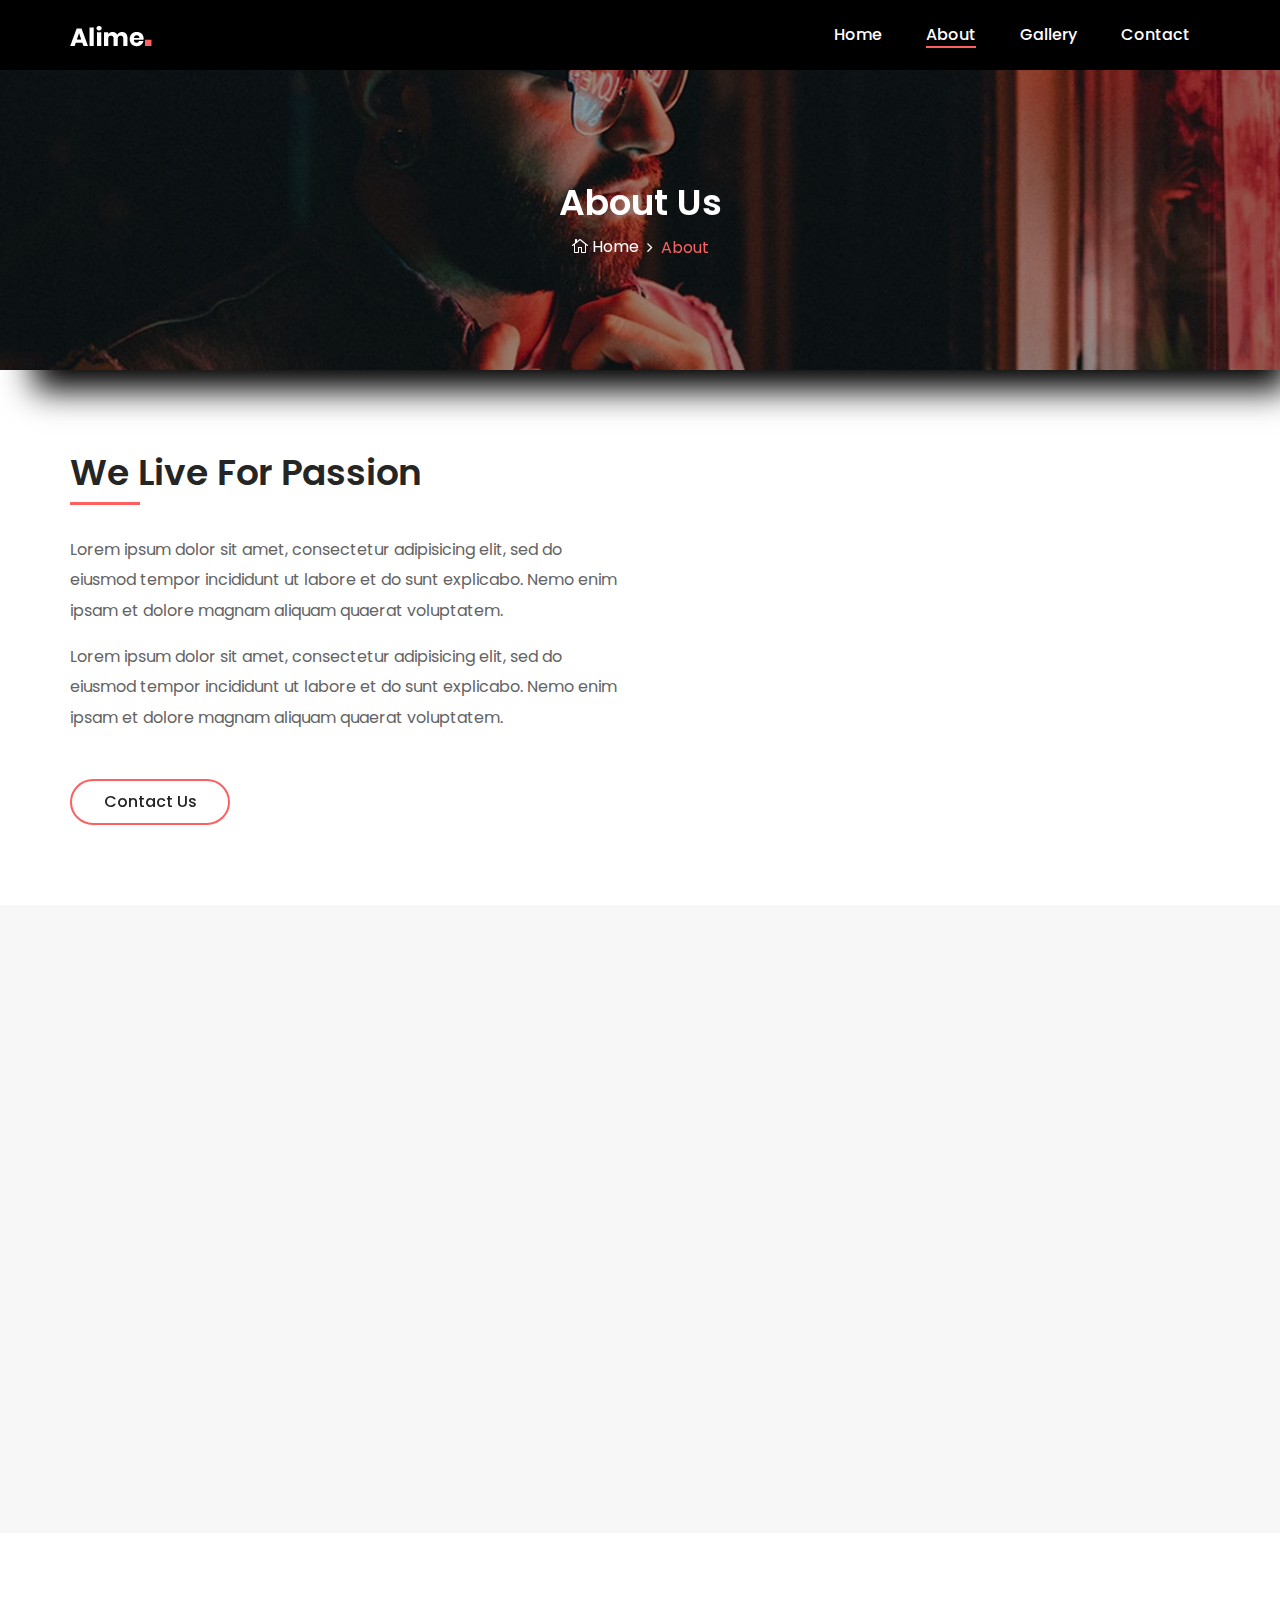
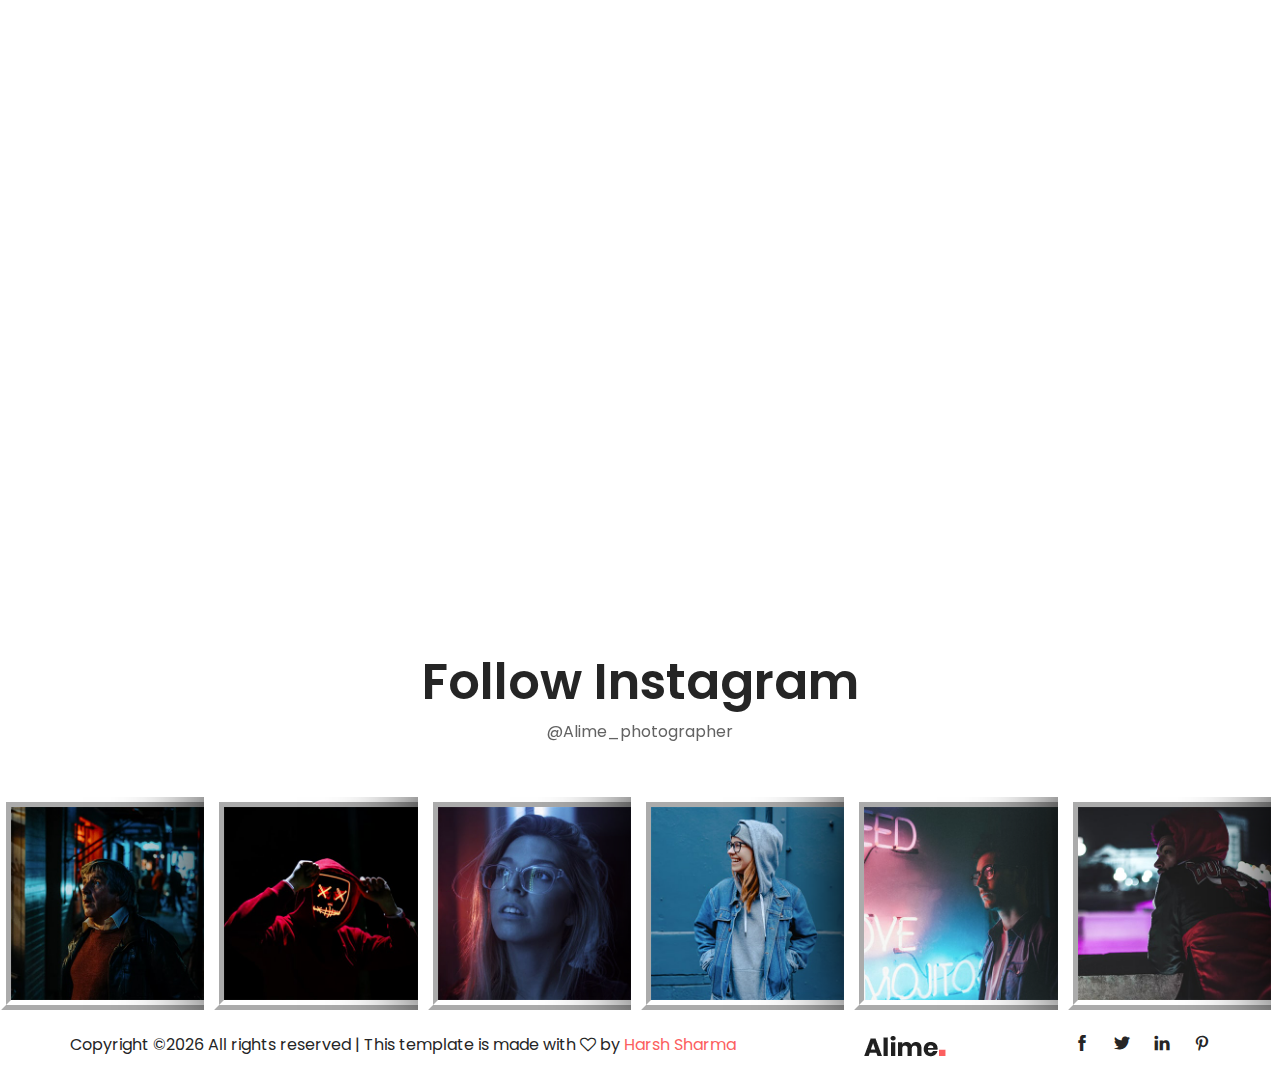
<file: about.html>
<!DOCTYPE html>
<html lang="en">

<head>
    <meta charset="UTF-8">
    <meta name="description" content="">
    <meta http-equiv="X-UA-Compatible" content="IE=edge">
    <meta name="viewport" content="width=device-width, initial-scale=1, shrink-to-fit=no">

    <!-- Title -->
    <title>Sufyanfilms</title>

    <!-- Favicon -->
    <link rel="icon" href="./img/core-img/favicon.png">

    <!-- Stylesheet -->
    <link rel="stylesheet" href="style.css">

</head>

<body>
    <!-- Preloader -->
    <div id="preloader">
        <div class="loader"></div>
    </div>
    <!-- /Preloader -->

    <!-- Top Search Form Area -->
 

    <!-- Header Area Start -->
    <header class="header-area">
        <!-- Main Header Start -->
        <div class="main-header-area">
            <div class="classy-nav-container breakpoint-off">
                <div class="container">
                    <!-- Classy Menu -->
                    <nav class="classy-navbar justify-content-between" id="alimeNav">

                        <!-- Logo -->
                        <a class="nav-brand" href="./index.html"><img src="./img/core-img/logo.png" alt=""></a>

                        <!-- Navbar Toggler -->
                        <div class="classy-navbar-toggler">
                            <span class="navbarToggler"><span></span><span></span><span></span></span>
                        </div>

                        <!-- Menu -->
                        <div class="classy-menu">
                            <!-- Menu Close Button -->
                            <div class="classycloseIcon">
                                <div class="cross-wrap"><span class="top"></span><span class="bottom"></span></div>
                            </div>
                            <!-- Nav Start -->
                            <div class="classynav">
                                <ul id="nav">
                                    <li><a href="./index.html">Home</a></li>
                                   
                                    <li class="active"><a href="./about.html">About</a></li>
                                    <li><a href="./gallery.html">Gallery</a></li>
                                
                                    <li><a href="./contact.html">Contact</a></li>
                                </ul>

                                <!-- Search Icon -->
                               
                            </div>
                            <!-- Nav End -->
                        </div>
                    </nav>
                </div>
            </div>
        </div>
    </header>
    <!-- Header Area End -->

    <!-- Breadcrumb Area Start -->
    <section class="breadcrumb-area bg-img bg-overlay jarallax" style="background-image: url(img/bg-img/38.jpg);">
        <div class="container h-100">
            <div class="row h-100 align-items-center">
                <div class="col-12">
                    <div class="breadcrumb-content text-center">
                        <h2 class="page-title">About Us</h2>
                        <nav aria-label="breadcrumb">
                            <ol class="breadcrumb justify-content-center">
                                <li class="breadcrumb-item"><a href="index.html"><i class="icon_house_alt"></i> Home</a></li>
                                <li class="breadcrumb-item active" aria-current="page">About</li>
                            </ol>
                        </nav>
                    </div>
                </div>
            </div>
        </div>
    </section>
    <!-- Breadcrumb Area End -->

    <!-- About Us Area Start -->
    <div class="about-us-area section-padding-80-0 clearfix">
        <div class="container">
            <div class="row align-items-center">
                <div class="col-12 col-lg-6">
                    <div class="about-us-content mb-80">
                        <h3 class="wow fadeInUp" data-wow-delay="100ms">We Live For Passion</h3>
                        <div class="line wow fadeInUp" data-wow-delay="200ms"></div>
                        <p class="wow fadeInUp" data-wow-delay="300ms">Lorem ipsum dolor sit amet, consectetur adipisicing elit, sed do eiusmod tempor incididunt ut labore et do sunt explicabo. Nemo enim ipsam et dolore magnam aliquam quaerat voluptatem.</p>
                        <p class="wow fadeInUp" data-wow-delay="400ms">Lorem ipsum dolor sit amet, consectetur adipisicing elit, sed do eiusmod tempor incididunt ut labore et do sunt explicabo. Nemo enim ipsam et dolore magnam aliquam quaerat voluptatem.</p>
                        <a class="btn alime-btn btn-2 mt-30 wow fadeInUp" data-wow-delay="500ms" href="#">Contact Us</a>
                    </div>
                </div>
              
                <iframe width="560" height="315" src="https://www.youtube-nocookie.com/embed/wUfuC624p_4?controls=0" title="YouTube video player" frameborder="0" allow="accelerometer; autoplay; clipboard-write; encrypted-media; gyroscope; picture-in-picture" allowfullscreen></iframe>
                </div>
            </div>
        </div>
    </div>
    <!-- About Us Area End -->

    <!-- Why Choose Us Area Start -->
    <section class="why-choose-us-area bg-gray section-padding-80-0 clearfix">
        <div class="container">
            <div class="row">
                <div class="col-12">
                    <div class="section-heading text-center wow fadeInUp" data-wow-delay="100ms">
                        <h2>Why Choose Us</h2>
                    </div>
                </div>
            </div>

            <div class="row">
                <!-- Single Why Choose Area -->
                <div class="col-md-6 col-lg-4">
                    <div class="why-choose-us-content text-center mb-80 wow fadeInUp" data-wow-delay="100ms">
                        <div class="chosse-us-icon">
                            <i class="fa fa-film" aria-hidden="true"></i>
                        </div>
                        <h4>High Quality Images</h4>
                        <p>Lorem ipsum dolor sit amet, consectetur isicing elit, sed do eiusmod tempor incididunt ut labore et dolore magna aliqua. Ut elit, sed do eiusmod te</p>
                    </div>
                </div>

                <!-- Single Why Choose Area -->
                <div class="col-md-6 col-lg-4">
                    <div class="why-choose-us-content text-center mb-80 wow fadeInUp" data-wow-delay="300ms">
                        <div class="chosse-us-icon">
                            <i class="fa fa-pencil" aria-hidden="true"></i>
                        </div>
                        <h4>Abundant Experience</h4>
                        <p>Lorem ipsum dolor sit amet, consectetur isicing elit, sed do eiusmod tempor incididunt ut labore et dolore magna aliqua. Ut elit, sed do eiusmod te</p>
                    </div>
                </div>

                <!-- Single Why Choose Area -->
                <div class="col-md-6 col-lg-4">
                    <div class="why-choose-us-content text-center mb-80 wow fadeInUp" data-wow-delay="500ms">
                        <div class="chosse-us-icon">
                            <i class="fa fa-camera" aria-hidden="true"></i>
                        </div>
                        <h4>Modern Equipments</h4>
                        <p>Lorem ipsum dolor sit amet, consectetur isicing elit, sed do eiusmod tempor incididunt ut labore et dolore magna aliqua. Ut elit, sed do eiusmod te</p>
                    </div>
                </div>
            </div>
        </div>
    </section>
    <!-- Why Choose  us Area End -->

    <!-- Our Team Area Start -->
    <section class="our-team-area section-padding-80-50">
        <div class="container">
            <div class="row">
                <div class="col-12">
                    <div class="section-heading text-center wow fadeInUp" data-wow-delay="100ms">
                        <h2>Our Team</h2>
                    </div>
                </div>
            </div>

            <div class="row">
                <!-- Team Member Area -->
                <div class="col-md-6 col-xl-3">
                    <div class="team-content-area text-center mb-30 wow fadeInUp" data-wow-delay="100ms">
                        <div class="member-thumb">
                            <img src="img/bg-img/19.jpg" alt="">
                        </div>
                        <h5>Andrew Dean</h5>
                        <span>Photographer</span>
                        <div class="member-social-info">
                            <a href="#"><i class="ti-facebook"></i></a>
                            <a href="#"><i class="ti-twitter-alt"></i></a>
                            <a href="#"><i class="ti-linkedin"></i></a>
                            <a href="#"><i class="ti-pinterest"></i></a>
                        </div>
                    </div>
                </div>

                <!-- Team Member Area -->
                <div class="col-md-6 col-xl-3">
                    <div class="team-content-area text-center mb-30 wow fadeInUp" data-wow-delay="300ms">
                        <div class="member-thumb">
                            <img src="img/bg-img/20.jpg" alt="">
                        </div>
                        <h5>Tommy Kim</h5>
                        <span>Photographer</span>
                        <div class="member-social-info">
                            <a href="#"><i class="ti-facebook"></i></a>
                            <a href="#"><i class="ti-twitter-alt"></i></a>
                            <a href="#"><i class="ti-linkedin"></i></a>
                            <a href="#"><i class="ti-pinterest"></i></a>
                        </div>
                    </div>
                </div>

                <!-- Team Member Area -->
                <div class="col-md-6 col-xl-3">
                    <div class="team-content-area text-center mb-30 wow fadeInUp" data-wow-delay="500ms">
                        <div class="member-thumb">
                            <img src="img/bg-img/21.jpg" alt="">
                        </div>
                        <h5>Max McCormick</h5>
                        <span>Photographer</span>
                        <div class="member-social-info">
                            <a href="#"><i class="ti-facebook"></i></a>
                            <a href="#"><i class="ti-twitter-alt"></i></a>
                            <a href="#"><i class="ti-linkedin"></i></a>
                            <a href="#"><i class="ti-pinterest"></i></a>
                        </div>
                    </div>
                </div>

                <!-- Team Member Area -->
                <div class="col-md-6 col-xl-3">
                    <div class="team-content-area text-center mb-30 wow fadeInUp" data-wow-delay="700ms">
                        <div class="member-thumb">
                            <img src="img/bg-img/22.jpg" alt="">
                        </div>
                        <h5>Robert Ward</h5>
                        <span>Photographer</span>
                        <div class="member-social-info">
                            <a href="#"><i class="ti-facebook"></i></a>
                            <a href="#"><i class="ti-twitter-alt"></i></a>
                            <a href="#"><i class="ti-linkedin"></i></a>
                            <a href="#"><i class="ti-pinterest"></i></a>
                        </div>
                    </div>
                </div>
            </div>
        </div>
    </section>
    <!-- Our Team Area End -->

    <!-- Follow Area Start -->
    <div class="follow-area clearfix">
        <div class="container">
            <div class="row">
                <div class="col-12">
                    <div class="section-heading text-center">
                        <h2>Follow Instagram</h2>
                        <p>@Alime_photographer</p>
                    </div>
                </div>
            </div>
        </div>

        <!-- Instagram Feed Area -->
        <div class="instragram-feed-area owl-carousel">
            <!-- Single Instagram Item -->
            <div class="single-instagram-item">
                <img src="img/bg-img/11.jpg" alt="">
                <div class="instagram-hover-content text-center d-flex align-items-center justify-content-center">
                    <a href="#">
                        <i class="ti-instagram" aria-hidden="true"></i>
                        <span>Alime_photographer</span>
                    </a>
                </div>
            </div>
            <!-- Single Instagram Item -->
            <div class="single-instagram-item">
                <img src="img/bg-img/12.jpg" alt="">
                <div class="instagram-hover-content text-center d-flex align-items-center justify-content-center">
                    <a href="#">
                        <i class="ti-instagram" aria-hidden="true"></i>
                        <span>Alime_photographer</span>
                    </a>
                </div>
            </div>
            <!-- Single Instagram Item -->
            <div class="single-instagram-item">
                <img src="img/bg-img/13.jpg" alt="">
                <div class="instagram-hover-content text-center d-flex align-items-center justify-content-center">
                    <a href="#">
                        <i class="ti-instagram" aria-hidden="true"></i>
                        <span>Alime_photographer</span>
                    </a>
                </div>
            </div>
            <!-- Single Instagram Item -->
            <div class="single-instagram-item">
                <img src="img/bg-img/14.jpg" alt="">
                <div class="instagram-hover-content text-center d-flex align-items-center justify-content-center">
                    <a href="#">
                        <i class="ti-instagram" aria-hidden="true"></i>
                        <span>Alime_photographer</span>
                    </a>
                </div>
            </div>
            <!-- Single Instagram Item -->
            <div class="single-instagram-item">
                <img src="img/bg-img/15.jpg" alt="">
                <div class="instagram-hover-content text-center d-flex align-items-center justify-content-center">
                    <a href="#">
                        <i class="ti-instagram" aria-hidden="true"></i>
                        <span>Alime_photographer</span>
                    </a>
                </div>
            </div>
            <!-- Single Instagram Item -->
            <div class="single-instagram-item">
                <img src="img/bg-img/16.jpg" alt="">
                <div class="instagram-hover-content text-center d-flex align-items-center justify-content-center">
                    <a href="#">
                        <i class="ti-instagram" aria-hidden="true"></i>
                        <span>Alime_photographer</span>
                    </a>
                </div>
            </div>
        </div>
    </div>
    <!-- Follow Area End -->

    <!-- Footer Area Start -->
    <footer class="footer-area">
        <div class="container">
            <div class="row">
                <div class="col-12">
                    <div class="footer-content d-flex align-items-center justify-content-between">
                        <!-- Copywrite Text -->
                        <div class="copywrite-text">
                            <p><!-- Link back to Harsh Sharma can't be removed. Template is licensed under CC BY 3.0. -->
Copyright &copy;<script>document.write(new Date().getFullYear());</script> All rights reserved | This template is made with <i class="fa fa-heart-o" aria-hidden="true"></i> by <a href="https://www.harshsharma.ga/" target="_blank">Harsh Sharma</a>
<!-- Link back to Harsh Sharma can't be removed. Template is licensed under CC BY 3.0. --></p>
                        </div>
                        <!-- Footer Logo -->
                        <div class="footer-logo">
                            <a href="#"><img src="img/core-img/logo2.png" alt=""></a>
                        </div>
                        <!-- Social Info -->
                        <div class="social-info">
                            <a href="#"><i class="ti-facebook" aria-hidden="true"></i></a>
                            <a href="#"><i class="ti-twitter-alt" aria-hidden="true"></i></a>
                            <a href="#"><i class="ti-linkedin" aria-hidden="true"></i></a>
                            <a href="#"><i class="ti-pinterest" aria-hidden="true"></i></a>
                        </div>
                    </div>
                </div>
            </div>
        </div>
    </footer>
    <!-- Footer Area End -->

    <!-- **** All JS Files ***** -->
    <!-- jQuery 2.2.4 -->
    <script src="js/jquery.min.js"></script>
    <!-- Popper -->
    <script src="js/popper.min.js"></script>
    <!-- Bootstrap -->
    <script src="js/bootstrap.min.js"></script>
    <!-- All Plugins -->
    <script src="js/alime.bundle.js"></script>
    <!-- Active -->
    <script src="js/default-assets/active.js"></script>

</body>

</html>
</file>
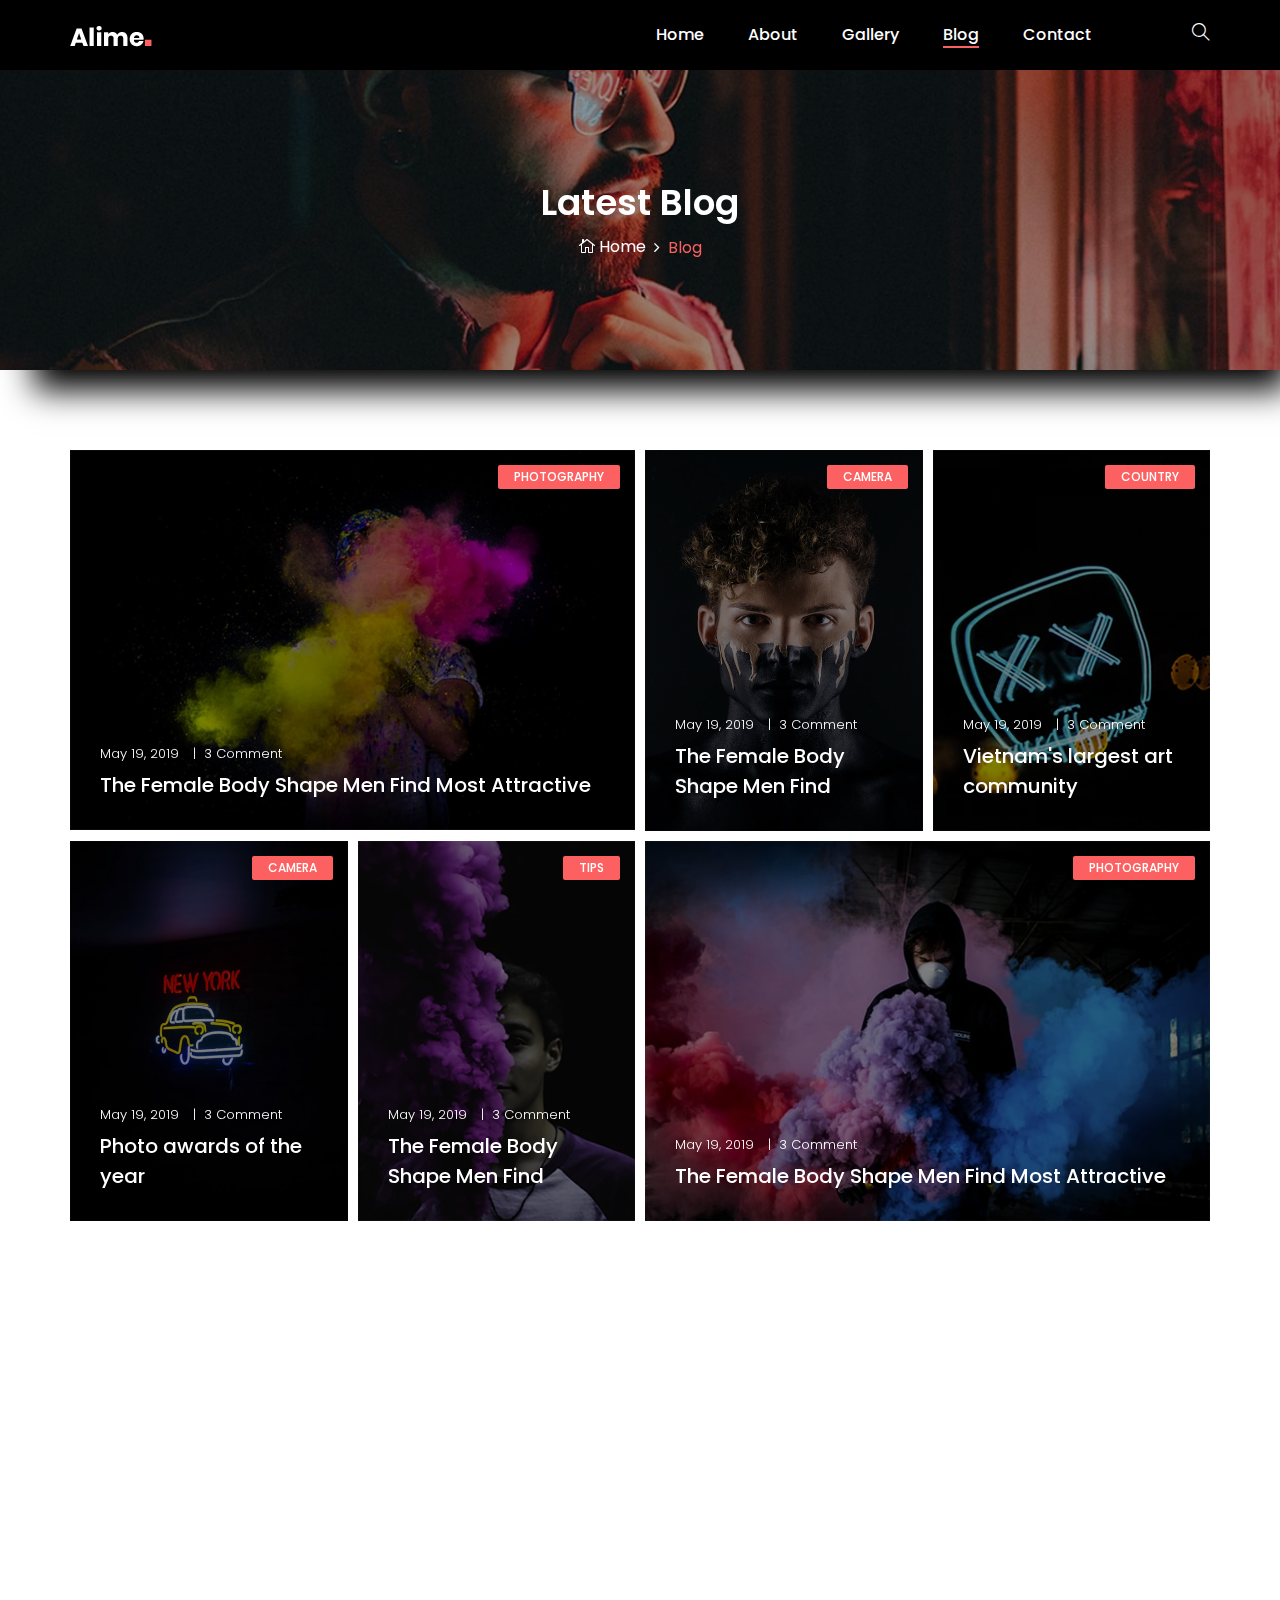
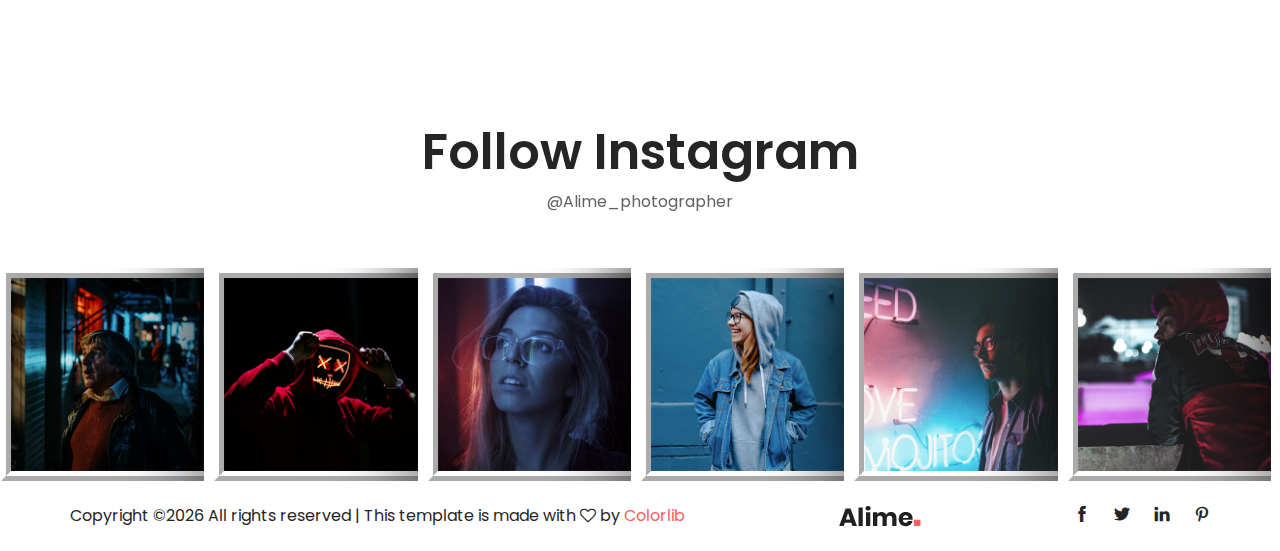
<file: blog.html>
<!DOCTYPE html>
<html lang="en">

<head>
    <meta charset="UTF-8">
    <meta name="description" content="">
    <meta http-equiv="X-UA-Compatible" content="IE=edge">
    <meta name="viewport" content="width=device-width, initial-scale=1, shrink-to-fit=no">

    <!-- Title -->
    <title>Sufyanfilms</title>

    <!-- Favicon -->
    <link rel="icon" href="./img/core-img/favicon.png">

    <!-- Stylesheet -->
    <link rel="stylesheet" href="style.css">

</head>

<body>
    <!-- Preloader -->
    <div id="preloader">
        <div class="loader"></div>
    </div>
    <!-- /Preloader -->

    <!-- Top Search Form Area -->
    <div class="top-search-area">
        <div class="modal fade" id="searchModal" tabindex="-1" role="dialog" aria-hidden="true">
            <div class="modal-dialog modal-dialog-centered" role="document">
                <div class="modal-content">
                    <div class="modal-body">
                        <!-- Close -->
                        <button type="button" class="btn close-btn" data-dismiss="modal"><i class="ti-close"></i></button>
                        <!-- Form -->
                
                    </div>
                </div>
            </div>
        </div>
    </div>

    <!-- Header Area Start -->
    <header class="header-area">
        <!-- Main Header Start -->
        <div class="main-header-area">
            <div class="classy-nav-container breakpoint-off">
                <div class="container">
                    <!-- Classy Menu -->
                    <nav class="classy-navbar justify-content-between" id="alimeNav">

                        <!-- Logo -->
                        <a class="nav-brand" href="./index.html"><img src="./img/core-img/logo.png" alt=""></a>

                        <!-- Navbar Toggler -->
                        <div class="classy-navbar-toggler">
                            <span class="navbarToggler"><span></span><span></span><span></span></span>
                        </div>

                        <!-- Menu -->
                        <div class="classy-menu">
                            <!-- Menu Close Button -->
                            <div class="classycloseIcon">
                                <div class="cross-wrap"><span class="top"></span><span class="bottom"></span></div>
                            </div>
                            <!-- Nav Start -->
                            <div class="classynav">
                                <ul id="nav">
                                    <li><a href="./index.html">Home</a></li>
                                   
                                    <li><a href="./about.html">About</a></li>
                                    <li><a href="./gallery.html">Gallery</a></li>
                                    <li class="active"><a href="./blog.html">Blog</a></li>
                                    <li><a href="./contact.html">Contact</a></li>
                                </ul>

                                <!-- Search Icon -->
                                <div class="search-icon" data-toggle="modal" data-target="#searchModal"><i class="ti-search"></i></div>
                            </div>
                            <!-- Nav End -->
                        </div>
                    </nav>
                </div>
            </div>
        </div>
    </header>
    <!-- Header Area End -->

    <!-- Breadcrumb Area Start -->
    <section class="breadcrumb-area bg-img bg-overlay jarallax" style="background-image: url(img/bg-img/38.jpg);">
        <div class="container h-100">
            <div class="row h-100 align-items-center">
                <div class="col-12">
                    <div class="breadcrumb-content text-center">
                        <h2 class="page-title">Latest Blog</h2>
                        <nav aria-label="breadcrumb">
                            <ol class="breadcrumb justify-content-center">
                                <li class="breadcrumb-item"><a href="index.html"><i class="icon_house_alt"></i> Home</a></li>
                                <li class="breadcrumb-item active" aria-current="page">Blog</li>
                            </ol>
                        </nav>
                    </div>
                </div>
            </div>
        </div>
    </section>
    <!-- Breadcrumb Area End -->

    <!-- Blog Area Start -->
    <div class="alime-blog-area section-padding-80-0 mb-70">
        <div class="container">
            <div class="row">

                <!-- Single Blog Area -->
                <div class="col-12 col-lg-6">
                    <div class="single-post-area wow fadeInUpBig" data-wow-delay="100ms">
                        <!-- Post Thumbnail -->
                        <a href="#" class="post-thumbnail"><img src="img/bg-img/51.jpg" alt=""></a>
                        <!-- Post Catagory -->
                        <a href="#" class="btn post-catagory">Photography</a>
                        <!-- Post Conetent -->
                        <div class="post-content">
                            <div class="post-meta">
                                <a href="#">May 19, 2019</a>
                                <a href="#">3 Comment</a>
                            </div>
                            <a href="#" class="post-title">The Female Body Shape Men Find Most Attractive</a>
                        </div>
                    </div>
                </div>

                <!-- Single Blog Area -->
                <div class="col-12 col-sm-6 col-lg-3">
                    <div class="single-post-area wow fadeInUpBig" data-wow-delay="400ms">
                        <!-- Post Thumbnail -->
                        <a href="#" class="post-thumbnail"><img src="img/bg-img/52.jpg" alt=""></a>
                        <!-- Post Catagory -->
                        <a href="#" class="btn post-catagory">Camera</a>
                        <!-- Post Conetent -->
                        <div class="post-content">
                            <div class="post-meta">
                                <a href="#">May 19, 2019</a>
                                <a href="#">3 Comment</a>
                            </div>
                            <a href="#" class="post-title">The Female Body Shape Men Find</a>
                        </div>
                    </div>
                </div>

                <!-- Single Blog Area -->
                <div class="col-12 col-sm-6 col-lg-3">
                    <div class="single-post-area wow fadeInUpBig" data-wow-delay="700ms">
                        <!-- Post Thumbnail -->
                        <a href="#" class="post-thumbnail"><img src="img/bg-img/53.jpg" alt=""></a>
                        <!-- Post Catagory -->
                        <a href="#" class="btn post-catagory">Country</a>
                        <!-- Post Conetent -->
                        <div class="post-content">
                            <div class="post-meta">
                                <a href="#">May 19, 2019</a>
                                <a href="#">3 Comment</a>
                            </div>
                            <a href="#" class="post-title">Vietnam's largest art community</a>
                        </div>
                    </div>
                </div>

                <!-- Single Blog Area -->
                <div class="col-12 col-sm-6 col-lg-3">
                    <div class="single-post-area wow fadeInUpBig" data-wow-delay="100ms">
                        <!-- Post Thumbnail -->
                        <a href="#" class="post-thumbnail"><img src="img/bg-img/54.jpg" alt=""></a>
                        <!-- Post Catagory -->
                        <a href="#" class="btn post-catagory">Camera</a>
                        <!-- Post Conetent -->
                        <div class="post-content">
                            <div class="post-meta">
                                <a href="#">May 19, 2019</a>
                                <a href="#">3 Comment</a>
                            </div>
                            <a href="#" class="post-title">Photo awards of the year</a>
                        </div>
                    </div>
                </div>

                <!-- Single Blog Area -->
                <div class="col-12 col-sm-6 col-lg-3">
                    <div class="single-post-area wow fadeInUpBig" data-wow-delay="400ms">
                        <!-- Post Thumbnail -->
                        <a href="#" class="post-thumbnail"><img src="img/bg-img/55.jpg" alt=""></a>
                        <!-- Post Catagory -->
                        <a href="#" class="btn post-catagory">Tips</a>
                        <!-- Post Conetent -->
                        <div class="post-content">
                            <div class="post-meta">
                                <a href="#">May 19, 2019</a>
                                <a href="#">3 Comment</a>
                            </div>
                            <a href="#" class="post-title">The Female Body Shape Men Find</a>
                        </div>
                    </div>
                </div>

                <!-- Single Blog Area -->
                <div class="col-12 col-lg-6">
                    <div class="single-post-area wow fadeInUpBig" data-wow-delay="700ms">
                        <!-- Post Thumbnail -->
                        <a href="#" class="post-thumbnail"><img src="img/bg-img/56.jpg" alt=""></a>
                        <!-- Post Catagory -->
                        <a href="#" class="btn post-catagory">Photography</a>
                        <!-- Post Conetent -->
                        <div class="post-content">
                            <div class="post-meta">
                                <a href="#">May 19, 2019</a>
                                <a href="#">3 Comment</a>
                            </div>
                            <a href="#" class="post-title">The Female Body Shape Men Find Most Attractive</a>
                        </div>
                    </div>
                </div>

                <!-- Single Blog Area -->
                <div class="col-12 col-lg-3">
                    <div class="single-post-area wow fadeInUpBig" data-wow-delay="100ms">
                        <!-- Post Thumbnail -->
                        <a href="#" class="post-thumbnail"><img src="img/bg-img/57.jpg" alt=""></a>
                        <!-- Post Catagory -->
                        <a href="#" class="btn post-catagory">Country</a>
                        <!-- Post Conetent -->
                        <div class="post-content">
                            <div class="post-meta">
                                <a href="#">May 19, 2019</a>
                                <a href="#">3 Comment</a>
                            </div>
                            <a href="#" class="post-title">The Female Body Shape Men Find</a>
                        </div>
                    </div>
                </div>

                <!-- Single Blog Area -->
                <div class="col-12 col-lg-6">
                    <div class="single-post-area wow fadeInUpBig" data-wow-delay="400ms">
                        <!-- Post Thumbnail -->
                        <a href="#" class="post-thumbnail"><img src="img/bg-img/58.jpg" alt=""></a>
                        <!-- Post Catagory -->
                        <a href="#" class="btn post-catagory">Camera</a>
                        <!-- Post Conetent -->
                        <div class="post-content">
                            <div class="post-meta">
                                <a href="#">May 19, 2019</a>
                                <a href="#">3 Comment</a>
                            </div>
                            <a href="#" class="post-title">The Female Body Shape Men Find Most Attractive</a>
                        </div>
                    </div>
                </div>

                <!-- Single Blog Area -->
                <div class="col-12 col-lg-3">
                    <div class="single-post-area wow fadeInUpBig" data-wow-delay="700ms">
                        <!-- Post Thumbnail -->
                        <a href="#" class="post-thumbnail"><img src="img/bg-img/59.jpg" alt=""></a>
                        <!-- Post Catagory -->
                        <a href="#" class="btn post-catagory">Photography</a>
                        <!-- Post Conetent -->
                        <div class="post-content">
                            <div class="post-meta">
                                <a href="#">May 19, 2019</a>
                                <a href="#">3 Comment</a>
                            </div>
                            <a href="#" class="post-title">The Female Body Shape Men Find</a>
                        </div>
                    </div>
                </div>

            </div>
        </div>
    </div>
    <!-- Blog Area End -->

    <!-- Follow Area Start -->
    <div class="follow-area clearfix">
        <div class="container">
            <div class="row">
                <div class="col-12">
                    <div class="section-heading text-center">
                        <h2>Follow Instagram</h2>
                        <p>@Alime_photographer</p>
                    </div>
                </div>
            </div>
        </div>

        <!-- Instagram Feed Area -->
        <div class="instragram-feed-area owl-carousel">
            <!-- Single Instagram Item -->
            <div class="single-instagram-item">
                <img src="img/bg-img/11.jpg" alt="">
                <div class="instagram-hover-content text-center d-flex align-items-center justify-content-center">
                    <a href="#">
                        <i class="ti-instagram" aria-hidden="true"></i>
                        <span>Alime_photographer</span>
                    </a>
                </div>
            </div>
            <!-- Single Instagram Item -->
            <div class="single-instagram-item">
                <img src="img/bg-img/12.jpg" alt="">
                <div class="instagram-hover-content text-center d-flex align-items-center justify-content-center">
                    <a href="#">
                        <i class="ti-instagram" aria-hidden="true"></i>
                        <span>Alime_photographer</span>
                    </a>
                </div>
            </div>
            <!-- Single Instagram Item -->
            <div class="single-instagram-item">
                <img src="img/bg-img/13.jpg" alt="">
                <div class="instagram-hover-content text-center d-flex align-items-center justify-content-center">
                    <a href="#">
                        <i class="ti-instagram" aria-hidden="true"></i>
                        <span>Alime_photographer</span>
                    </a>
                </div>
            </div>
            <!-- Single Instagram Item -->
            <div class="single-instagram-item">
                <img src="img/bg-img/14.jpg" alt="">
                <div class="instagram-hover-content text-center d-flex align-items-center justify-content-center">
                    <a href="#">
                        <i class="ti-instagram" aria-hidden="true"></i>
                        <span>Alime_photographer</span>
                    </a>
                </div>
            </div>
            <!-- Single Instagram Item -->
            <div class="single-instagram-item">
                <img src="img/bg-img/15.jpg" alt="">
                <div class="instagram-hover-content text-center d-flex align-items-center justify-content-center">
                    <a href="#">
                        <i class="ti-instagram" aria-hidden="true"></i>
                        <span>Alime_photographer</span>
                    </a>
                </div>
            </div>
            <!-- Single Instagram Item -->
            <div class="single-instagram-item">
                <img src="img/bg-img/16.jpg" alt="">
                <div class="instagram-hover-content text-center d-flex align-items-center justify-content-center">
                    <a href="#">
                        <i class="ti-instagram" aria-hidden="true"></i>
                        <span>Alime_photographer</span>
                    </a>
                </div>
            </div>
        </div>
    </div>
    <!-- Follow Area End -->

    <!-- Footer Area Start -->
    <footer class="footer-area">
        <div class="container">
            <div class="row">
                <div class="col-12">
                    <div class="footer-content d-flex align-items-center justify-content-between">
                        <!-- Copywrite Text -->
                        <div class="copywrite-text">
                            <p><!-- Link back to Colorlib can't be removed. Template is licensed under CC BY 3.0. -->
Copyright &copy;<script>document.write(new Date().getFullYear());</script> All rights reserved | This template is made with <i class="fa fa-heart-o" aria-hidden="true"></i> by <a href="https://colorlib.com" target="_blank">Colorlib</a>
<!-- Link back to Colorlib can't be removed. Template is licensed under CC BY 3.0. --></p>
                        </div>
                        <!-- Footer Logo -->
                        <div class="footer-logo">
                            <a href="#"><img src="img/core-img/logo2.png" alt=""></a>
                        </div>
                        <!-- Social Info -->
                        <div class="social-info">
                            <a href="#"><i class="ti-facebook" aria-hidden="true"></i></a>
                            <a href="#"><i class="ti-twitter-alt" aria-hidden="true"></i></a>
                            <a href="#"><i class="ti-linkedin" aria-hidden="true"></i></a>
                            <a href="#"><i class="ti-pinterest" aria-hidden="true"></i></a>
                        </div>
                    </div>
                </div>
            </div>
        </div>
    </footer>
    <!-- Footer Area End -->

    <!-- **** All JS Files ***** -->
    <!-- jQuery 2.2.4 -->
    <script src="js/jquery.min.js"></script>
    <!-- Popper -->
    <script src="js/popper.min.js"></script>
    <!-- Bootstrap -->
    <script src="js/bootstrap.min.js"></script>
    <!-- All Plugins -->
    <script src="js/alime.bundle.js"></script>
    <!-- Active -->
    <script src="js/default-assets/active.js"></script>

</body>

</html>
</file>
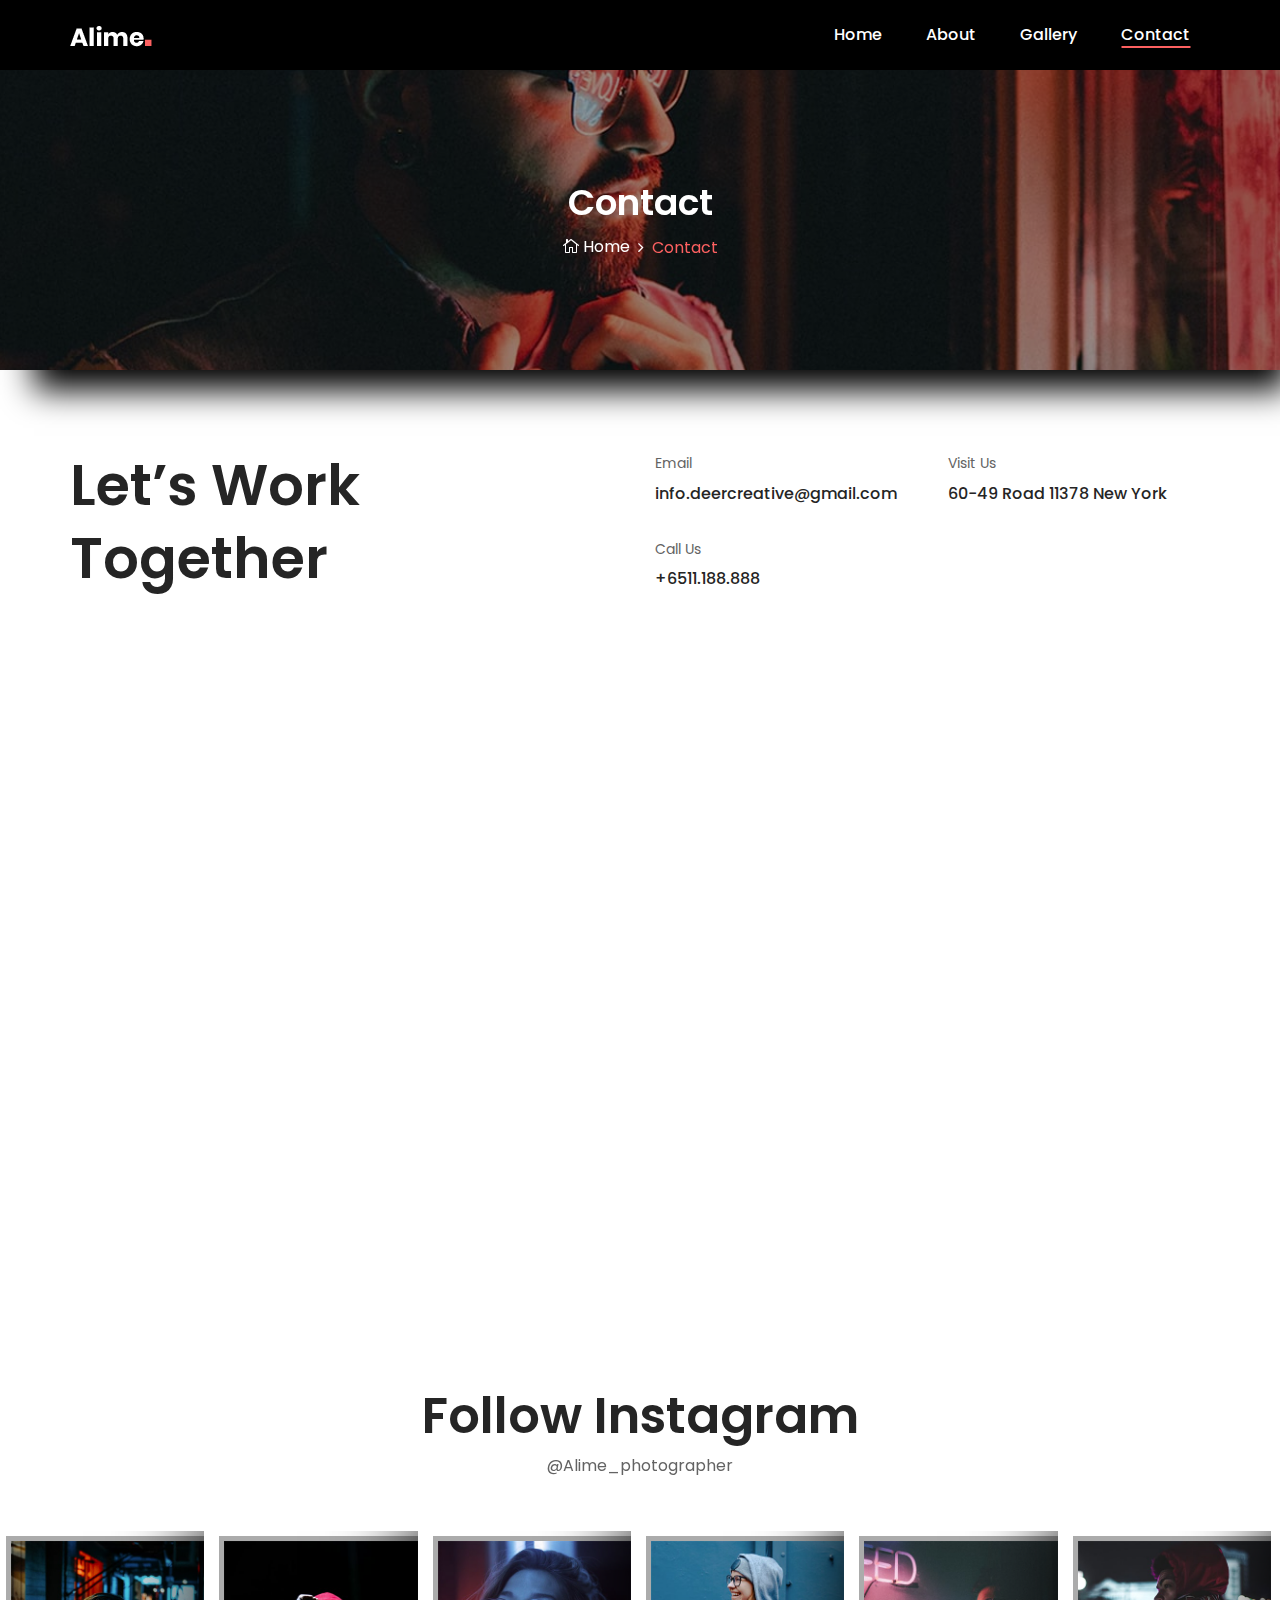
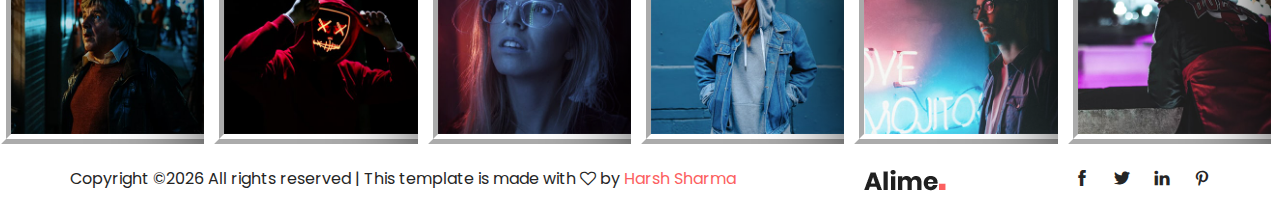
<file: contact.html>
<!DOCTYPE html>
<html lang="en">

<head>
    <meta charset="UTF-8">
    <meta name="description" content="">
    <meta http-equiv="X-UA-Compatible" content="IE=edge">
    <meta name="viewport" content="width=device-width, initial-scale=1, shrink-to-fit=no">

    <!-- Title -->
    <title>Sufyanfilms</title>

    <!-- Favicon -->
    <link rel="icon" href="./img/core-img/favicon.png">

    <!-- Stylesheet -->
    <link rel="stylesheet" href="style.css">

</head>

<body>
    <!-- Preloader -->
    <div id="preloader">
        <div class="loader"></div>
    </div>
    <!-- /Preloader -->

   

    <!-- Header Area Start -->
    <header class="header-area">
        <!-- Main Header Start -->
        <div class="main-header-area">
            <div class="classy-nav-container breakpoint-off">
                <div class="container">
                    <!-- Classy Menu -->
                    <nav class="classy-navbar justify-content-between" id="alimeNav">

                        <!-- Logo -->
                        <a class="nav-brand" href="./index.html"><img src="./img/core-img/logo.png" alt=""></a>

                        <!-- Navbar Toggler -->
                        <div class="classy-navbar-toggler">
                            <span class="navbarToggler"><span></span><span></span><span></span></span>
                        </div>

                        <!-- Menu -->
                        <div class="classy-menu">
                            <!-- Menu Close Button -->
                            <div class="classycloseIcon">
                                <div class="cross-wrap"><span class="top"></span><span class="bottom"></span></div>
                            </div>
                            <!-- Nav Start -->
                            <div class="classynav">
                                <ul id="nav">
                                    <li><a href="./index.html">Home</a></li>
                                   
                                    <li><a href="./about.html">About</a></li>
                                    <li><a href="./gallery.html">Gallery</a></li>
                                 
                                    <li class="active"><a href="./contact.html">Contact</a></li>
                                </ul>

                                <!-- Search Icon -->
                             
                            </div>
                            <!-- Nav End -->
                        </div>
                    </nav>
                </div>
            </div>
        </div>
    </header>
    <!-- Header Area End -->

    <!-- Breadcrumb Area Start -->
    <section class="breadcrumb-area bg-img bg-overlay jarallax" style="background-image: url(img/bg-img/38.jpg);">
        <div class="container h-100">
            <div class="row h-100 align-items-center">
                <div class="col-12">
                    <div class="breadcrumb-content text-center">
                        <h2 class="page-title">Contact</h2>
                        <nav aria-label="breadcrumb">
                            <ol class="breadcrumb justify-content-center">
                                <li class="breadcrumb-item"><a href="index.html"><i class="icon_house_alt"></i> Home</a></li>
                                <li class="breadcrumb-item active" aria-current="page">Contact</li>
                            </ol>
                        </nav>
                    </div>
                </div>
            </div>
        </div>
    </section>
    <!-- Breadcrumb Area End -->

    <!-- Contact Area Start -->
    <div class="contact-area section-padding-80-50">
        <div class="container">
            <div class="row">
                <div class="col-12 col-lg-6">
                    <h2 class="contact-title mb-30">Let’s Work <br>Together</h2>
                </div>
                <div class="col-12 col-md-6 col-lg-3">
                    <!-- Contact Info -->
                    <div class="contact-info mb-30">
                        <p>Email</p>
                        <a href="mailto:info.deercreative@gmail.com">info.deercreative@gmail.com</a>
                    </div>
                    <!-- Contact Info -->
                    <div class="contact-info mb-30">
                        <p>Call Us</p>
                        <a href="#">+6511.188.888</a>
                    </div>
                </div>
                <div class="col-12 col-md-6 col-lg-3">
                    <!-- Contact Info -->
                    <div class="contact-info mb-30">
                        <p>Visit Us</p>
                        <a href="#">60-49 Road 11378 New York</a>
                    </div>
                </div>
            </div>
        </div>
    </div>
    <!-- Contact Area End -->

    <!-- Map Area Start -->
    <div class="map-area section-padding-0-80">
        <div class="container">
            <div id="map">
                <iframe src="https://www.google.com/maps/embed?pb=!1m18!1m12!1m3!1d12309.440717226664!2d24.094896788114085!3d56.9484200464499!2m3!1f0!2f0!3f0!3m2!1i1024!2i768!4f13.1!3m3!1m2!1s0x46eecfb0e5073ded%3A0x400cfcd68f2fe30!2sRiga%2C+Latvia!5e0!3m2!1sen!2sbd!4v1550835159592" allowfullscreen></iframe>
            </div>
        </div>
    </div>
    <!-- Map Area End -->

    <!-- Follow Area Start -->
    <div class="follow-area clearfix">
        <div class="container">
            <div class="row">
                <div class="col-12">
                    <div class="section-heading text-center">
                        <h2>Follow Instagram</h2>
                        <p>@Alime_photographer</p>
                    </div>
                </div>
            </div>
        </div>

        <!-- Instagram Feed Area -->
        <div class="instragram-feed-area owl-carousel">
            <!-- Single Instagram Item -->
            <div class="single-instagram-item">
                <img src="img/bg-img/11.jpg" alt="">
                <div class="instagram-hover-content text-center d-flex align-items-center justify-content-center">
                    <a href="#">
                        <i class="ti-instagram" aria-hidden="true"></i>
                        <span>Alime_photographer</span>
                    </a>
                </div>
            </div>
            <!-- Single Instagram Item -->
            <div class="single-instagram-item">
                <img src="img/bg-img/12.jpg" alt="">
                <div class="instagram-hover-content text-center d-flex align-items-center justify-content-center">
                    <a href="#">
                        <i class="ti-instagram" aria-hidden="true"></i>
                        <span>Alime_photographer</span>
                    </a>
                </div>
            </div>
            <!-- Single Instagram Item -->
            <div class="single-instagram-item">
                <img src="img/bg-img/13.jpg" alt="">
                <div class="instagram-hover-content text-center d-flex align-items-center justify-content-center">
                    <a href="#">
                        <i class="ti-instagram" aria-hidden="true"></i>
                        <span>Alime_photographer</span>
                    </a>
                </div>
            </div>
            <!-- Single Instagram Item -->
            <div class="single-instagram-item">
                <img src="img/bg-img/14.jpg" alt="">
                <div class="instagram-hover-content text-center d-flex align-items-center justify-content-center">
                    <a href="#">
                        <i class="ti-instagram" aria-hidden="true"></i>
                        <span>Alime_photographer</span>
                    </a>
                </div>
            </div>
            <!-- Single Instagram Item -->
            <div class="single-instagram-item">
                <img src="img/bg-img/15.jpg" alt="">
                <div class="instagram-hover-content text-center d-flex align-items-center justify-content-center">
                    <a href="#">
                        <i class="ti-instagram" aria-hidden="true"></i>
                        <span>Alime_photographer</span>
                    </a>
                </div>
            </div>
            <!-- Single Instagram Item -->
            <div class="single-instagram-item">
                <img src="img/bg-img/16.jpg" alt="">
                <div class="instagram-hover-content text-center d-flex align-items-center justify-content-center">
                    <a href="#">
                        <i class="ti-instagram" aria-hidden="true"></i>
                        <span>Alime_photographer</span>
                    </a>
                </div>
            </div>
        </div>
    </div>
    <!-- Follow Area End -->

    <!-- Footer Area Start -->
    <footer class="footer-area">
        <div class="container">
            <div class="row">
                <div class="col-12">
                    <div class="footer-content d-flex align-items-center justify-content-between">
                        <!-- Copywrite Text -->
                        <div class="copywrite-text">
                            <p><!-- Link back to Harsh Sharma can't be removed. Template is licensed under CC BY 3.0. -->
Copyright &copy;<script>document.write(new Date().getFullYear());</script> All rights reserved | This template is made with <i class="fa fa-heart-o" aria-hidden="true"></i> by <a href="https://www.harshsharma.ga/" target="_blank">Harsh Sharma</a>
<!-- Link back to Harsh Sharma can't be removed. Template is licensed under CC BY 3.0. --></p>
                        </div>
                        <!-- Footer Logo -->
                        <div class="footer-logo">
                            <a href="#"><img src="img/core-img/logo2.png" alt=""></a>
                        </div>
                        <!-- Social Info -->
                        <div class="social-info">
                            <a href="#"><i class="ti-facebook" aria-hidden="true"></i></a>
                            <a href="#"><i class="ti-twitter-alt" aria-hidden="true"></i></a>
                            <a href="#"><i class="ti-linkedin" aria-hidden="true"></i></a>
                            <a href="#"><i class="ti-pinterest" aria-hidden="true"></i></a>
                        </div>
                    </div>
                </div>
            </div>
        </div>
    </footer>
    <!-- Footer Area End -->

    <!-- **** All JS Files ***** -->
    <!-- jQuery 2.2.4 -->
    <script src="js/jquery.min.js"></script>
    <!-- Popper -->
    <script src="js/popper.min.js"></script>
    <!-- Bootstrap -->
    <script src="js/bootstrap.min.js"></script>
    <!-- All Plugins -->
    <script src="js/alime.bundle.js"></script>
    <!-- Active -->
    <script src="js/default-assets/active.js"></script>

</body>

</html>
</file>
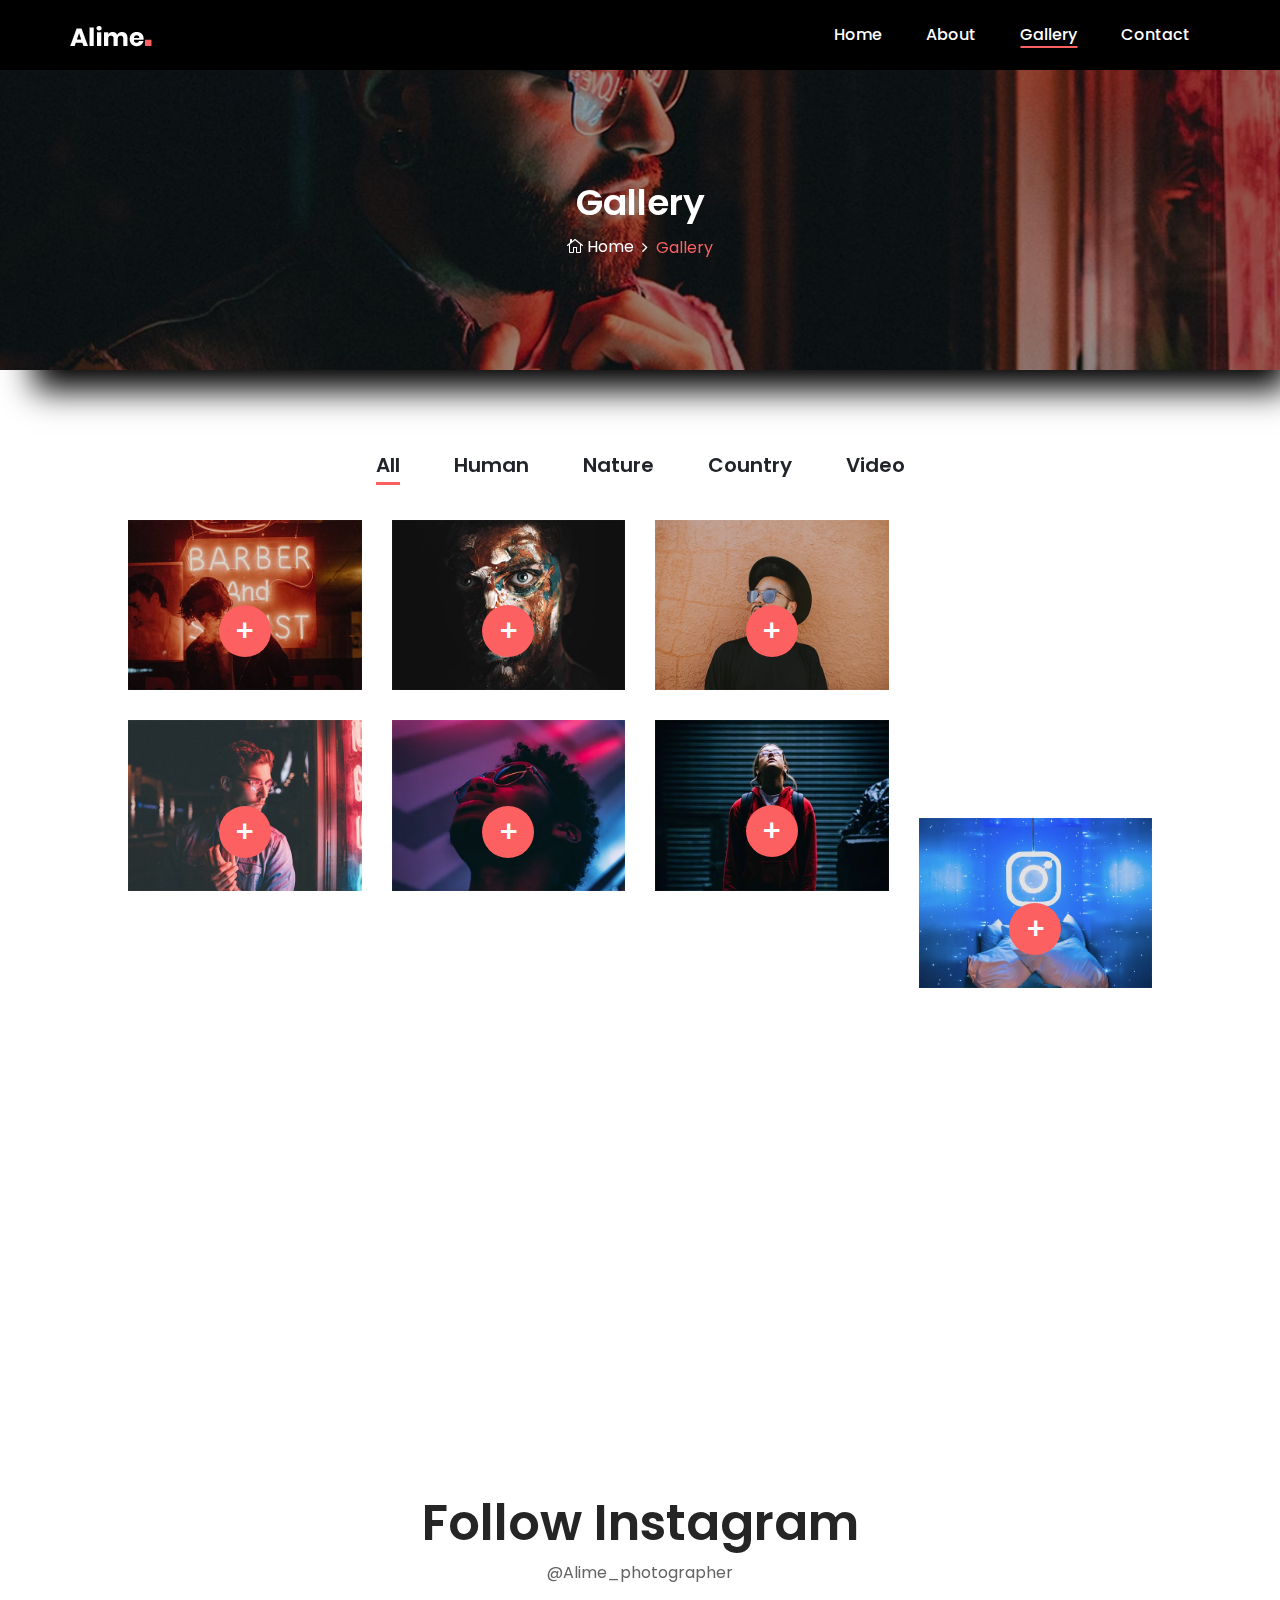
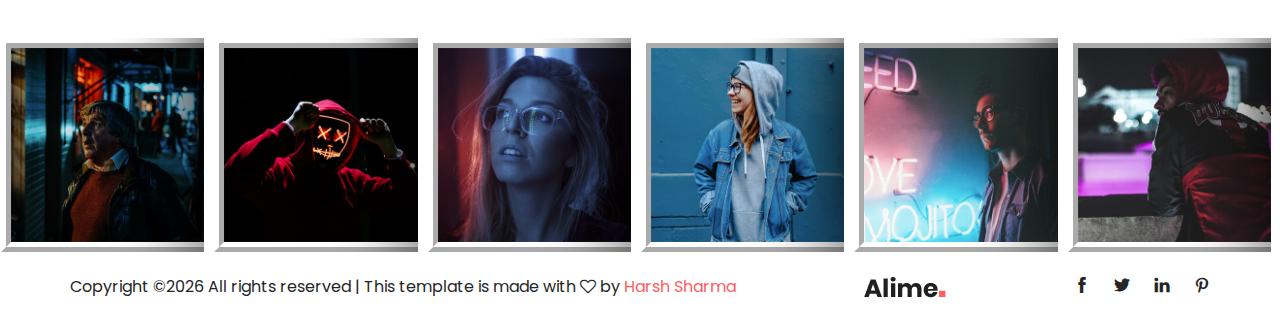
<file: gallery.html>
<!DOCTYPE html>
<html lang="en">

<head>
    <meta charset="UTF-8">
    <meta name="description" content="">
    <meta http-equiv="X-UA-Compatible" content="IE=edge">
    <meta name="viewport" content="width=device-width, initial-scale=1, shrink-to-fit=no">

    <!-- Title -->
    <title>Sufyanfilms</title>

    <!-- Favicon -->
    <link rel="icon" href="./img/core-img/favicon.png">

    <!-- Stylesheet -->
    <link rel="stylesheet" href="style.css">

</head>

<body>
    <!-- Preloader -->
    <div id="preloader">
        <div class="loader"></div>
    </div>
    <!-- /Preloader -->

    <!-- Top Search Form Area -->
    <div class="top-search-area">
        <div class="modal fade" id="searchModal" tabindex="-1" role="dialog" aria-hidden="true">
            <div class="modal-dialog modal-dialog-centered" role="document">
                <div class="modal-content">
                    <div class="modal-body">
                        <!-- Close -->
                        <button type="button" class="btn close-btn" data-dismiss="modal"><i class="ti-close"></i></button>
                        <!-- Form -->
                        <form action="index.html" method="post">
                            <input type="search" name="top-search-bar" class="form-control" placeholder="Search and hit enter...">
                            <button type="submit">Search</button>
                        </form>
                    </div>
                </div>
            </div>
        </div>
    </div>

    <!-- Header Area Start -->
    <header class="header-area">
        <!-- Main Header Start -->
        <div class="main-header-area">
            <div class="classy-nav-container breakpoint-off">
                <div class="container">
                    <!-- Classy Menu -->
                    <nav class="classy-navbar justify-content-between" id="alimeNav">

                        <!-- Logo -->
                        <a class="nav-brand" href="./index.html"><img src="./img/core-img/logo.png" alt=""></a>

                        <!-- Navbar Toggler -->
                        <div class="classy-navbar-toggler">
                            <span class="navbarToggler"><span></span><span></span><span></span></span>
                        </div>

                        <!-- Menu -->
                        <div class="classy-menu">
                            <!-- Menu Close Button -->
                            <div class="classycloseIcon">
                                <div class="cross-wrap"><span class="top"></span><span class="bottom"></span></div>
                            </div>
                            <!-- Nav Start -->
                            <div class="classynav">
                                <ul id="nav">
                                    <li><a href="./index.html">Home</a></li>
                                   
                                    <li><a href="./about.html">About</a></li>
                                    <li class="active"><a href="./gallery.html">Gallery</a></li>
                                   
                                    <li><a href="./contact.html">Contact</a></li>
                                </ul>

                                <!-- Search Icon -->
                             
                            </div>
                            <!-- Nav End -->
                        </div>
                    </nav>
                </div>
            </div>
        </div>
    </header>
    <!-- Header Area End -->

    <!-- Breadcrumb Area Start -->
    <section class="breadcrumb-area bg-img bg-overlay jarallax" style="background-image: url(img/bg-img/38.jpg);">
        <div class="container h-100">
            <div class="row h-100 align-items-center">
                <div class="col-12">
                    <div class="breadcrumb-content text-center">
                        <h2 class="page-title">Gallery</h2>
                        <nav aria-label="breadcrumb">
                            <ol class="breadcrumb justify-content-center">
                                <li class="breadcrumb-item"><a href="index.html"><i class="icon_house_alt"></i> Home</a></li>
                                <li class="breadcrumb-item active" aria-current="page">Gallery</li>
                            </ol>
                        </nav>
                    </div>
                </div>
            </div>
        </div>
    </section>
    <!-- Breadcrumb Area End -->

    <!-- Gallery Area Start -->
    <div class="alime-portfolio-area section-padding-80 clearfix">
        <div class="container-fluid">
            <div class="row">
                <div class="col-12">
                    <!-- Projects Menu -->
                    <div class="alime-projects-menu wow fadeInUp" data-wow-delay="100ms">
                        <div class="portfolio-menu text-center">
                            <button class="btn active" data-filter="*">All</button>
                            <button class="btn" data-filter=".human">Human</button>
                            <button class="btn" data-filter=".nature">Nature</button>
                            <button class="btn" data-filter=".country">Country</button>
                            <button class="btn" data-filter=".video">Video</button>
                        </div>
                    </div>
                </div>
            </div>

            <div class="row alime-portfolio">
                <!-- Single Gallery Item -->
                <div class="col-12 col-sm-6 col-lg-3 single_gallery_item nature mb-30 wow fadeInUp" data-wow-delay="100ms">
                    <div class="single-portfolio-content">
                        <img src="img/bg-img/39.jpg" alt="">
                        <div class="hover-content">
                            <a href="img/bg-img/39.jpg" class="portfolio-img">+</a>
                        </div>
                    </div>
                </div>

                <!-- Single Gallery Item -->
                <div class="col-12 col-sm-6 col-lg-3 single_gallery_item video human mb-30 wow fadeInUp" data-wow-delay="300ms">
                    <div class="single-portfolio-content">
                        <img src="img/bg-img/40.jpg" alt="">
                        <div class="hover-content">
                            <a href="img/bg-img/40.jpg" class="portfolio-img">+</a>
                        </div>
                    </div>
                </div>

                <!-- Single Gallery Item -->
                <div class="col-12 col-sm-6 col-lg-3 single_gallery_item country mb-30 wow fadeInUp" data-wow-delay="500ms">
                    <div class="single-portfolio-content">
                        <img src="img/bg-img/41.jpg" alt="">
                        <div class="hover-content">
                            <a href="img/bg-img/41.jpg" class="portfolio-img">+</a>
                        </div>
                    </div>
                </div>
                <div class="col-12 col-sm-6 col-lg-3 single_gallery_item country mb-30 wow fadeInUp" data-wow-delay="500ms">
                    <div class="single-portfolio-content" >
                        <iframe class="popup-vimeo" width ="358" height= "261" src="https://www.youtube.com/embed/wUfuC624p_4?controls=0" title="YouTube video player" frameborder="0" allow="accelerometer;  clipboard-write; encrypted-media; gyroscope; picture-in-picture" allowfullscreen></iframe>
                      
                    </div>
                </div>

                <!-- Single Gallery Item -->
                <div class="col-12 col-sm-6 col-lg-3 single_gallery_item human mb-30 wow fadeInUp" data-wow-delay="700ms">
                    <div class="single-portfolio-content">
                        <img src="img/bg-img/42.jpg" alt="">
                        <div class="hover-content">
                            <a href="img/bg-img/42.jpg" class="portfolio-img">+</a>
                        </div>
                    </div>
                </div>

                <!-- Single Gallery Item -->
                <div class="col-12 col-sm-6 col-lg-3 single_gallery_item nature mb-30 wow fadeInUp" data-wow-delay="100ms">
                    <div class="single-portfolio-content">
                        <img src="img/bg-img/43.jpg" alt="">
                        <div class="hover-content">
                            <a href="img/bg-img/43.jpg" class="portfolio-img">+</a>
                        </div>
                    </div>
                </div>

                <!-- Single Gallery Item -->
                <div class="col-12 col-sm-6 col-lg-3 single_gallery_item video country mb-30 wow fadeInUp" data-wow-delay="300ms">
                    <div class="single-portfolio-content">
                        <img src="img/bg-img/44.jpg" alt="">
                        <div class="hover-content">
                            <a href="img/bg-img/44.jpg" class="portfolio-img">+</a>
                        </div>
                    </div>
                </div>

                <!-- Single Gallery Item -->
                <div class="col-12 col-sm-6 col-lg-3 single_gallery_item human mb-30 wow fadeInUp" data-wow-delay="500ms">
                    <div class="single-portfolio-content">
                        <img src="img/bg-img/45.jpg" alt="">
                        <div class="hover-content">
                            <a href="img/bg-img/45.jpg" class="portfolio-img">+</a>
                        </div>
                    </div>
                </div>

                <!-- Single Gallery Item -->
                <div class="col-12 col-sm-6 col-lg-3 single_gallery_item nature mb-30 wow fadeInUp" data-wow-delay="700ms">
                    <div class="single-portfolio-content">
                        <img src="img/bg-img/46.jpg" alt="">
                        <div class="hover-content">
                            <a href="img/bg-img/46.jpg" class="portfolio-img">+</a>
                        </div>
                    </div>
                </div>

                <!-- Single Gallery Item -->
                <div class="col-12 col-sm-6 col-lg-3 single_gallery_item video country mb-30 wow fadeInUp" data-wow-delay="100ms">
                    <div class="single-portfolio-content">
                        <img src="img/bg-img/47.jpg" alt="">
                        <div class="hover-content">
                            <a href="img/bg-img/47.jpg" class="portfolio-img">+</a>
                        </div>
                    </div>
                </div>

                <!-- Single Gallery Item -->
                <div class="col-12 col-sm-6 col-lg-3 single_gallery_item human mb-30 wow fadeInUp" data-wow-delay="300ms">
                    <div class="single-portfolio-content">
                        <img src="img/bg-img/48.jpg" alt="">
                        <div class="hover-content">
                            <a href="img/bg-img/48.jpg" class="portfolio-img">+</a>
                        </div>
                    </div>
                </div>

                <!-- Single Gallery Item -->
                <div class="col-12 col-sm-6 col-lg-3 single_gallery_item country mb-30 wow fadeInUp" data-wow-delay="500ms">
                    <div class="single-portfolio-content">
                        <img src="img/bg-img/49.jpg" alt="">
                        <div class="hover-content">
                            <a href="img/bg-img/49.jpg" class="portfolio-img">+</a>
                        </div>
                    </div>
                </div>

                <!-- Single Gallery Item -->
                <div class="col-12 col-sm-6 col-lg-3 single_gallery_item country mb-30 wow fadeInUp" data-wow-delay="700ms">
                    <div class="single-portfolio-content">
                        <img src="img/bg-img/50.jpg" alt="">
                        <div class="hover-content">
                            <a href="img/bg-img/50.jpg" class="portfolio-img">+</a>
                        </div>
                    </div>
                </div>
            </div>

            <div class="row">
                <div class="col-12 text-center wow fadeInUp" data-wow-delay="800ms">
                    <a href="#" class="btn alime-btn btn-2 mt-15">View More</a>
                </div>
            </div>
        </div>
    </div>
    <!-- Gallery Area End -->

    <!-- Follow Area Start -->
    <div class="follow-area clearfix">
        <div class="container">
            <div class="row">
                <div class="col-12">
                    <div class="section-heading text-center">
                        <h2>Follow Instagram</h2>
                        <p>@Alime_photographer</p>
                    </div>
                </div>
            </div>
        </div>

        <!-- Instagram Feed Area -->
        <div class="instragram-feed-area owl-carousel">
            <!-- Single Instagram Item -->
            <div class="single-instagram-item">
                <img src="img/bg-img/11.jpg" alt="">
                <div class="instagram-hover-content text-center d-flex align-items-center justify-content-center">
                    <a href="#">
                        <i class="ti-instagram" aria-hidden="true"></i>
                        <span>Alime_photographer</span>
                    </a>
                </div>
            </div>
            <!-- Single Instagram Item -->
            <div class="single-instagram-item">
                <img src="img/bg-img/12.jpg" alt="">
                <div class="instagram-hover-content text-center d-flex align-items-center justify-content-center">
                    <a href="#">
                        <i class="ti-instagram" aria-hidden="true"></i>
                        <span>Alime_photographer</span>
                    </a>
                </div>
            </div>
            <!-- Single Instagram Item -->
            <div class="single-instagram-item">
                <img src="img/bg-img/13.jpg" alt="">
                <div class="instagram-hover-content text-center d-flex align-items-center justify-content-center">
                    <a href="#">
                        <i class="ti-instagram" aria-hidden="true"></i>
                        <span>Alime_photographer</span>
                    </a>
                </div>
            </div>
            <!-- Single Instagram Item -->
            <div class="single-instagram-item">
                <img src="img/bg-img/14.jpg" alt="">
                <div class="instagram-hover-content text-center d-flex align-items-center justify-content-center">
                    <a href="#">
                        <i class="ti-instagram" aria-hidden="true"></i>
                        <span>Alime_photographer</span>
                    </a>
                </div>
            </div>
            <!-- Single Instagram Item -->
            <div class="single-instagram-item">
                <img src="img/bg-img/15.jpg" alt="">
                <div class="instagram-hover-content text-center d-flex align-items-center justify-content-center">
                    <a href="#">
                        <i class="ti-instagram" aria-hidden="true"></i>
                        <span>Alime_photographer</span>
                    </a>
                </div>
            </div>
            <!-- Single Instagram Item -->
            <div class="single-instagram-item">
                <img src="img/bg-img/16.jpg" alt="">
                <div class="instagram-hover-content text-center d-flex align-items-center justify-content-center">
                    <a href="#">
                        <i class="ti-instagram" aria-hidden="true"></i>
                        <span>Alime_photographer</span>
                    </a>
                </div>
            </div>
        </div>
    </div>
    <!-- Follow Area End -->

    <!-- Footer Area Start -->
    <footer class="footer-area">
        <div class="container">
            <div class="row">
                <div class="col-12">
                    <div class="footer-content d-flex align-items-center justify-content-between">
                        <!-- Copywrite Text -->
                        <div class="copywrite-text">
                            <p><!-- Link back to Harsh Sharma can't be removed. Template is licensed under CC BY 3.0. -->
Copyright &copy;<script>document.write(new Date().getFullYear());</script> All rights reserved | This template is made with <i class="fa fa-heart-o" aria-hidden="true"></i> by <a href="https://www.harshsharma.ga/" target="_blank">Harsh Sharma</a>
<!-- Link back to Harsh Sharma can't be removed. Template is licensed under CC BY 3.0. --></p>
                        </div>
                        <!-- Footer Logo -->
                        <div class="footer-logo">
                            <a href="#"><img src="img/core-img/logo2.png" alt=""></a>
                        </div>
                        <!-- Social Info -->
                        <div class="social-info">
                            <a href="#"><i class="ti-facebook" aria-hidden="true"></i></a>
                            <a href="#"><i class="ti-twitter-alt" aria-hidden="true"></i></a>
                            <a href="#"><i class="ti-linkedin" aria-hidden="true"></i></a>
                            <a href="#"><i class="ti-pinterest" aria-hidden="true"></i></a>
                        </div>
                    </div>
                </div>
            </div>
        </div>
        <script>
            $(function() {
                $('.popup-youtube, .popup-vimeo').magnificPopup({
                    disableOn: 700,
                    type: 'iframe',
                    mainClass: 'mfp-fade',
                    removalDelay: 160,
                    preloader: false,
                    fixedContentPos: false
                });
            });
            </script>
    </footer>
    <!-- Footer Area End -->

    <!-- **** All JS Files ***** -->
    <!-- jQuery 2.2.4 -->
    <script src="js/jquery.min.js"></script>
    <!-- Popper -->
    <script src="js/popper.min.js"></script>
    <!-- Bootstrap -->
    <script src="js/bootstrap.min.js"></script>
    <!-- All Plugins -->
    <script src="js/alime.bundle.js"></script>
    <!-- Active -->
    <script src="js/default-assets/active.js"></script>

</body>

</html>
</file>
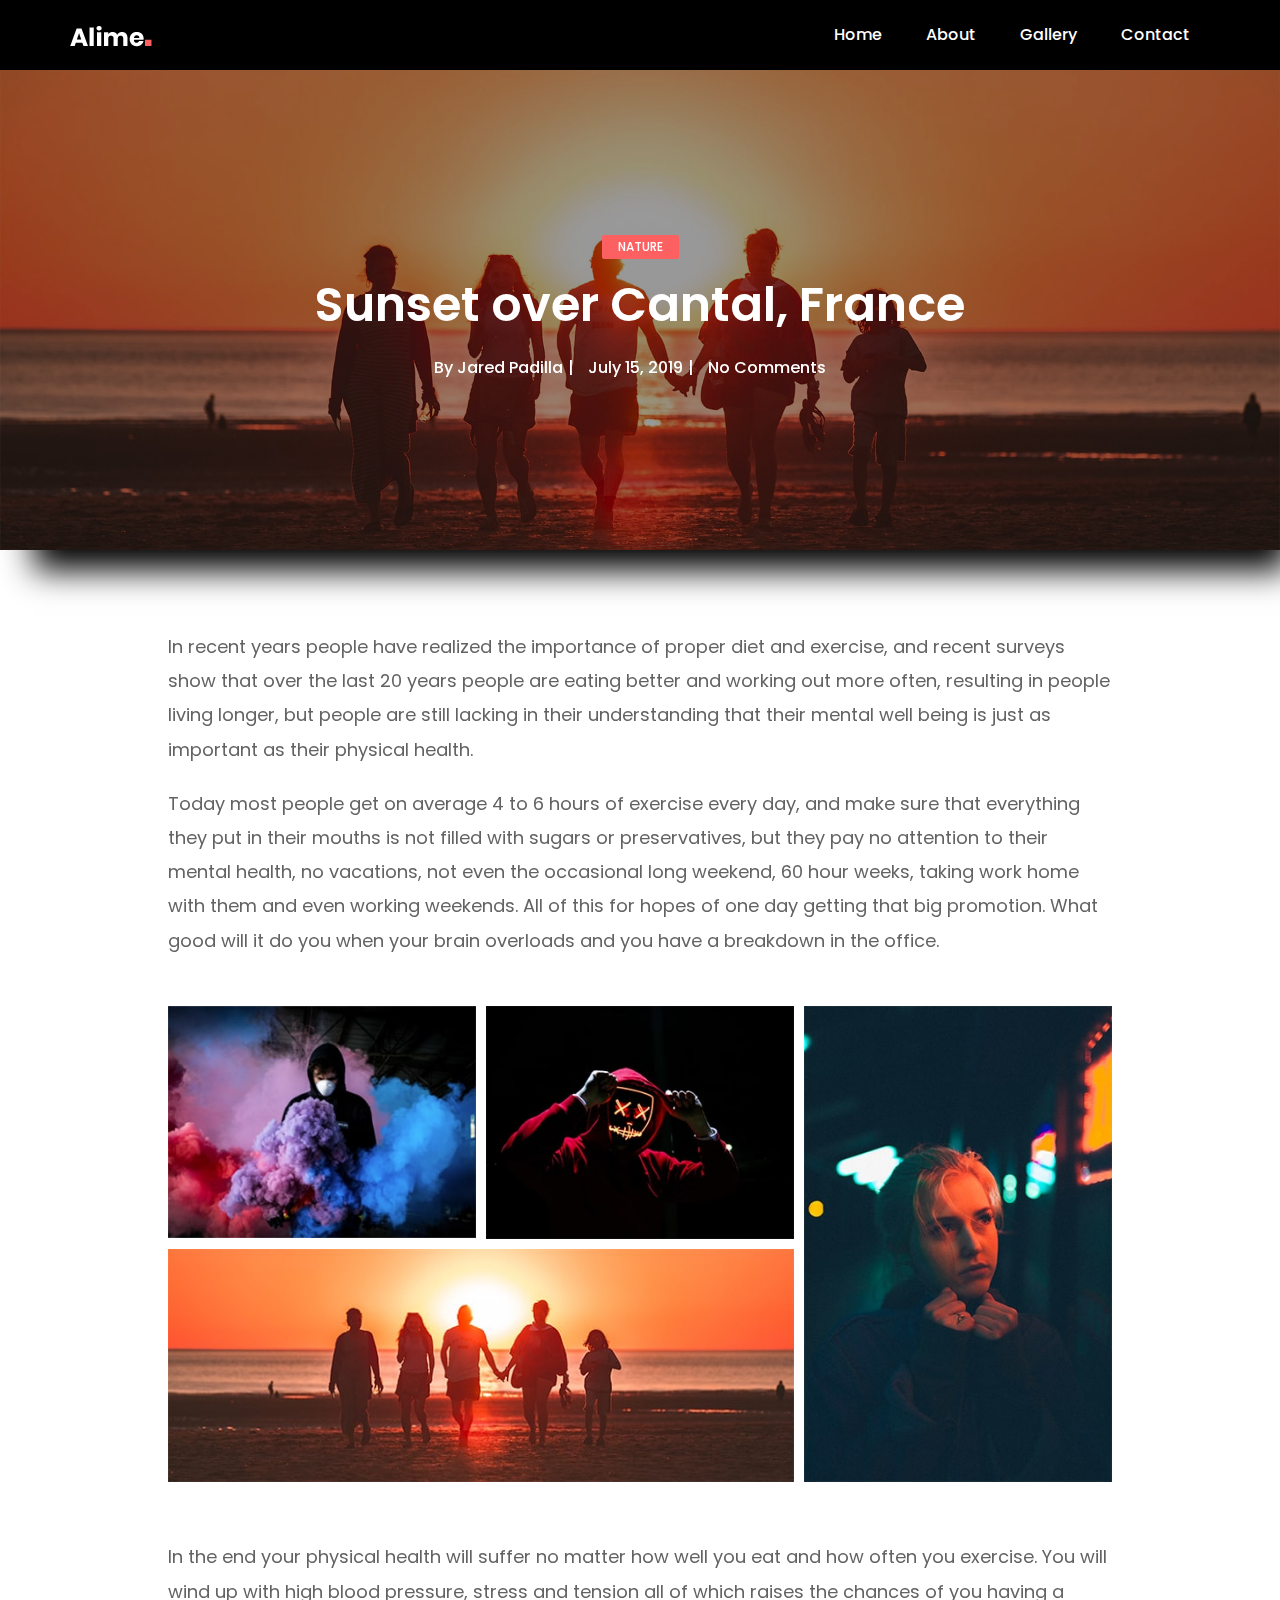
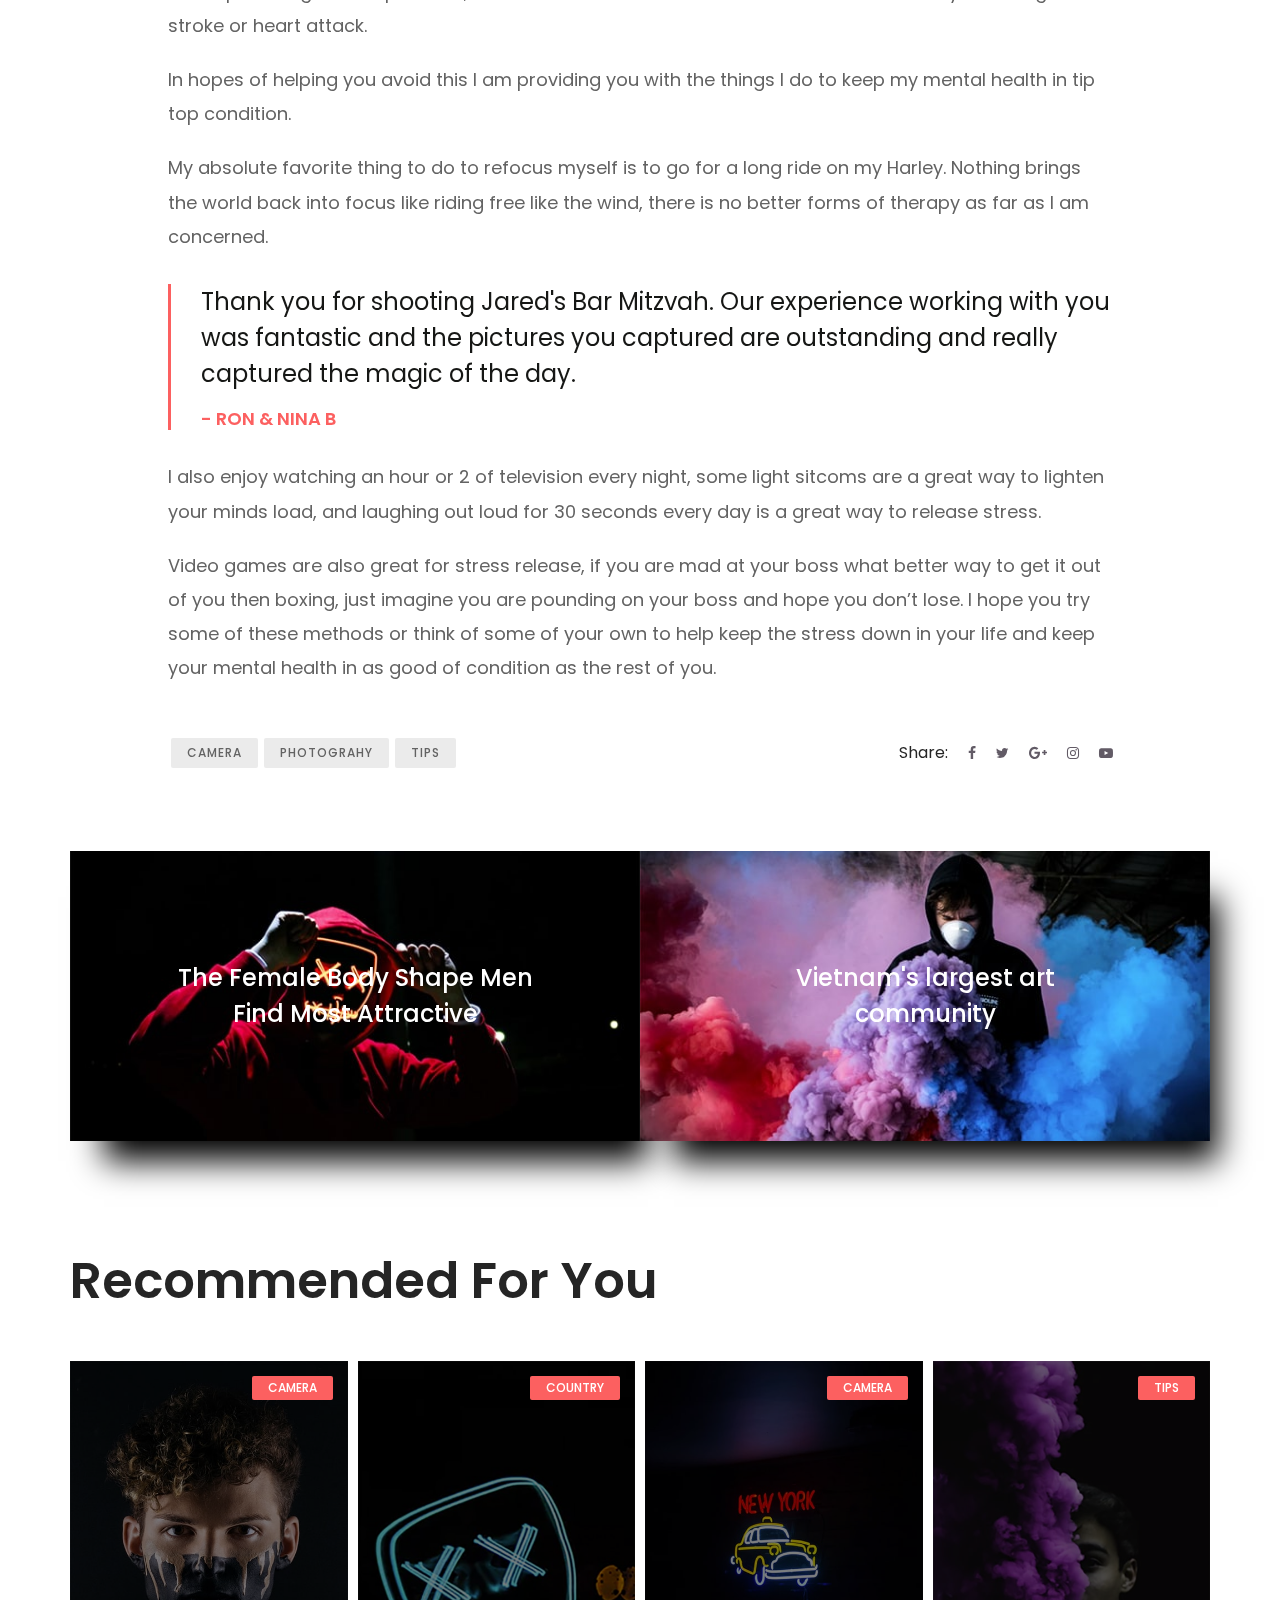
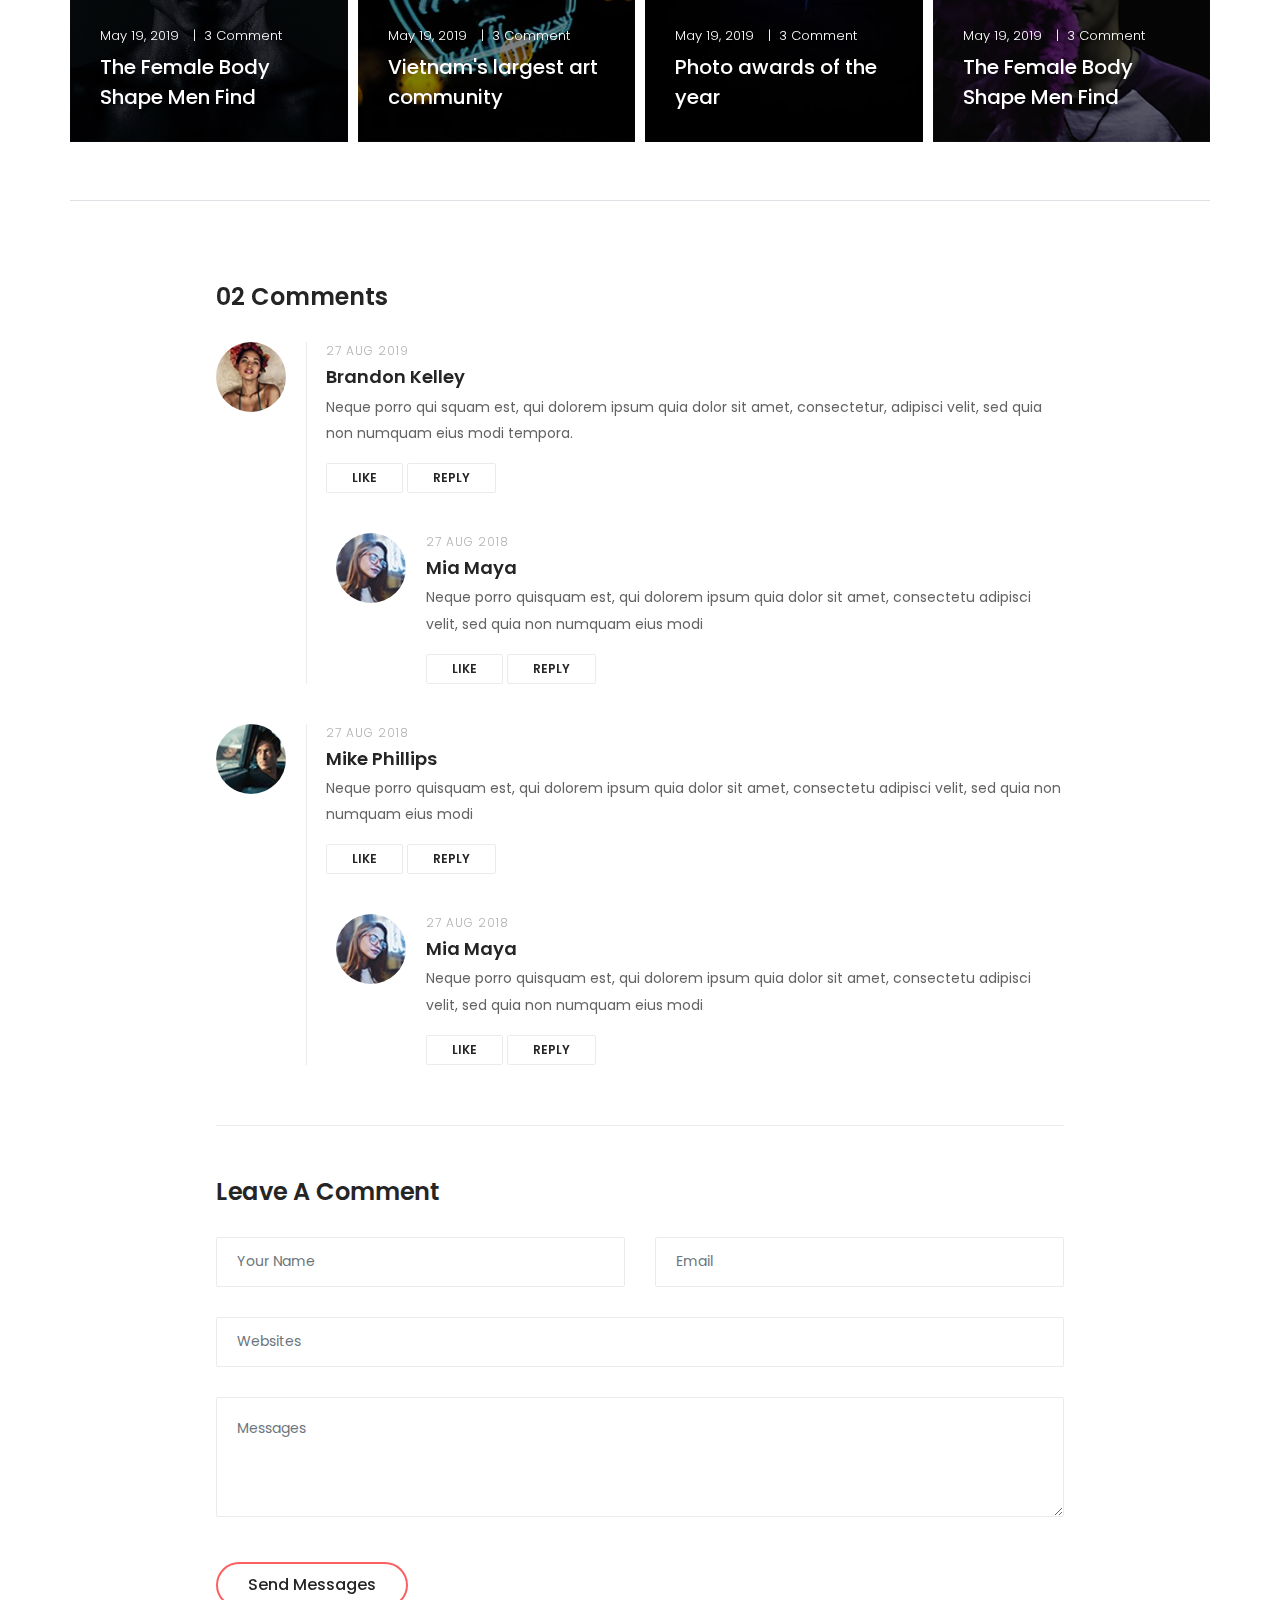
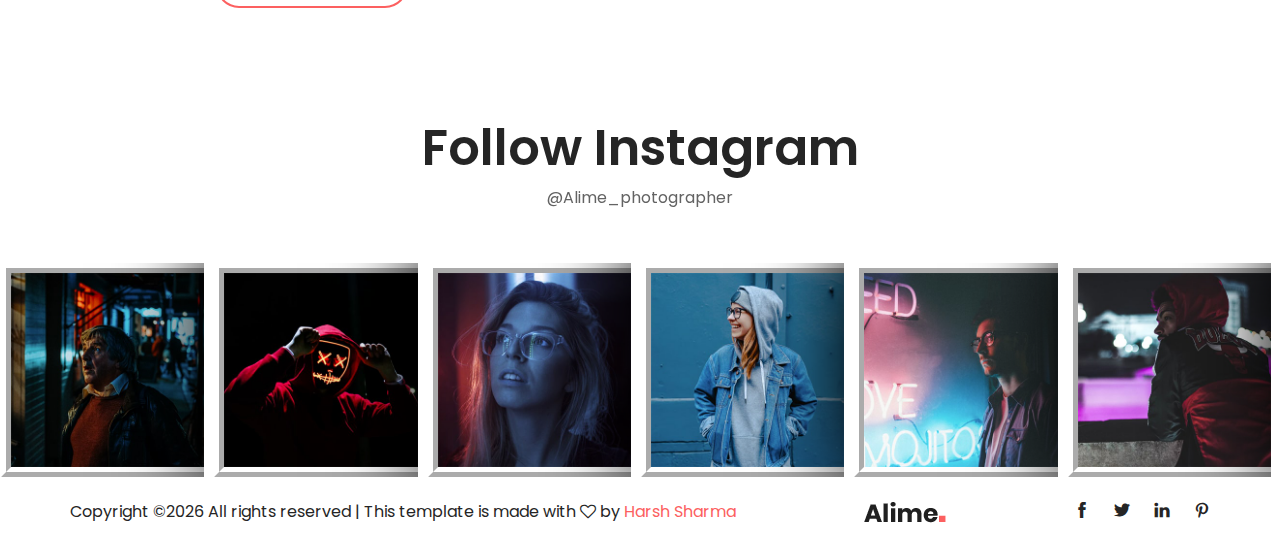
<file: single-blog.html>
<!DOCTYPE html>
<html lang="en">

<head>
    <meta charset="UTF-8">
    <meta name="description" content="">
    <meta http-equiv="X-UA-Compatible" content="IE=edge">
    <meta name="viewport" content="width=device-width, initial-scale=1, shrink-to-fit=no">

    <!-- Title -->
    <title>Sufyanfilms</title>

    <!-- Favicon -->
    <link rel="icon" href="./img/core-img/favicon.png">

    <!-- Stylesheet -->
    <link rel="stylesheet" href="style.css">

</head>

<body>
    <!-- Preloader -->
    <div id="preloader">
        <div class="loader"></div>
    </div>
    <!-- /Preloader -->

  
    <!-- Header Area Start -->
    <header class="header-area">
        <!-- Main Header Start -->
        <div class="main-header-area">
            <div class="classy-nav-container breakpoint-off">
                <div class="container">
                    <!-- Classy Menu -->
                    <nav class="classy-navbar justify-content-between" id="alimeNav">

                        <!-- Logo -->
                        <a class="nav-brand" href="./index.html"><img src="./img/core-img/logo.png" alt=""></a>

                        <!-- Navbar Toggler -->
                        <div class="classy-navbar-toggler">
                            <span class="navbarToggler"><span></span><span></span><span></span></span>
                        </div>

                        <!-- Menu -->
                        <div class="classy-menu">
                            <!-- Menu Close Button -->
                            <div class="classycloseIcon">
                                <div class="cross-wrap"><span class="top"></span><span class="bottom"></span></div>
                            </div>
                            <!-- Nav Start -->
                            <div class="classynav">
                                <ul id="nav">
                                    <li><a href="./index.html">Home</a></li>
                                   
                                    <li><a href="./about.html">About</a></li>
                                    <li><a href="./gallery.html">Gallery</a></li>
                                  
                                    <li><a href="./contact.html">Contact</a></li>
                                </ul>

                                <!-- Search Icon -->
                             
                            </div>
                            <!-- Nav End -->
                        </div>
                    </nav>
                </div>
            </div>
        </div>
    </header>
    <!-- Header Area End -->

    <!-- Breadcrumb Area Start -->
    <section class="breadcrumb-area blog bg-img bg-overlay jarallax" style="background-image: url(img/bg-img/18.jpg);">
        <div class="container h-100">
            <div class="row h-100 align-items-center">
                <div class="col-12">
                    <div class="breadcrumb-content text-center">
                        <a href="#" class="btn post-catagory">Nature</a>
                        <h2 class="page-title">Sunset over Cantal, France</h2>
                        <div class="post-meta">
                            <a href="#" class="post-author">By Jared Padilla</a>
                            <a href="#" class="post-date">July 15, 2019</a>
                            <a href="#" class="post-comments">No Comments</a>
                        </div>
                    </div>
                </div>
            </div>
        </div>
    </section>
    <!-- Breadcrumb Area End -->

    <!-- Blog Details Area Start -->
    <div class="alime--blog-area section-padding-80">
        <div class="container">
            <div class="row justify-content-center">
                <div class="col-12 col-lg-10">
                    <!-- Blog Details Text -->
                    <div class="blog-details-text">
                        <p>In recent years people have realized the importance of proper diet and exercise, and recent surveys show that over the last 20 years people are eating better and working out more often, resulting in people living longer, but people are still lacking in their understanding that their mental well being is just as important as their physical health.</p>

                        <p>Today most people get on average 4 to 6 hours of exercise every day, and make sure that everything they put in their mouths is not filled with sugars or preservatives, but they pay no attention to their mental health, no vacations, not even the occasional long weekend, 60 hour weeks, taking work home with them and even working weekends. All of this for hopes of one day getting that big promotion. What good will it do you when your brain overloads and you have a breakdown in the office.</p>

                        <div class="my-5">
                            <div class="row">
                                <div class="col-12 col-lg-8">
                                    <div class="row">
                                        <div class="col-12 col-sm-6">
                                            <img class="mb-10" src="img/bg-img/60.jpg" alt="">
                                        </div>
                                        <div class="col-12 col-sm-6">
                                            <img class="mb-10" src="img/bg-img/61.jpg" alt="">
                                        </div>
                                        <div class="col-12">
                                            <img class="mb-10" src="img/bg-img/63.jpg" alt="">
                                        </div>
                                    </div>
                                </div>
                                <div class="col-12 col-lg-4">
                                    <img class="mb-10" src="img/bg-img/62.jpg" alt="">
                                </div>
                            </div>
                        </div>

                        <p>In the end your physical health will suffer no matter how well you eat and how often you exercise. You will wind up with high blood pressure, stress and tension all of which raises the chances of you having a stroke or heart attack.</p>

                        <p>In hopes of helping you avoid this I am providing you with the things I do to keep my mental health in tip top condition.</p>

                        <p>My absolute favorite thing to do to refocus myself is to go for a long ride on my Harley. Nothing brings the world back into focus like riding free like the wind, there is no better forms of therapy as far as I am concerned.</p>

                        <!-- Blockquote -->
                        <blockquote class="alime-blockquote">
                            <h4>Thank you for shooting Jared's Bar Mitzvah. Our experience working with you was fantastic and the pictures you captured are outstanding and really captured the magic of the day.</h4>
                            <h6>- Ron &amp; Nina B</h6>
                        </blockquote>

                        <p>I also enjoy watching an hour or 2 of television every night, some light sitcoms are a great way to lighten your minds load, and laughing out loud for 30 seconds every day is a great way to release stress.</p>

                        <p>Video games are also great for stress release, if you are mad at your boss what better way to get it out of you then boxing, just imagine you are pounding on your boss and hope you don’t lose. I hope you try some of these methods or think of some of your own to help keep the stress down in your life and keep your mental health in as good of condition as the rest of you.</p>
                    </div>

                    <!-- Post Author Area -->
                    <div class="post-author-area mt-50 d-flex align-items-center justify-content-between">
                        <ul class="popular-tags">
                            <li><a class="btn badges-btn" href="#">CAMERA</a></li>
                            <li><a class="btn badges-btn" href="#">PHOTOGRAHY</a></li>
                            <li><a class="btn badges-btn" href="#">TIPS</a></li>
                        </ul>

                        <!-- Share Info -->
                        <div class="post-social-info d-flex align-items-center">
                            <p>Share:</p>
                            <a href="#"><i class="fa fa-facebook" aria-hidden="true"></i></a>
                            <a href="#"><i class="fa fa-twitter" aria-hidden="true"></i></a>
                            <a href="#"><i class="fa fa-google-plus" aria-hidden="true"></i></a>
                            <a href="#"><i class="fa fa-instagram" aria-hidden="true"></i></a>
                            <a href="#"><i class="fa fa-youtube-play" aria-hidden="true"></i></a>
                        </div>
                    </div>
                </div>
            </div>
        </div>
    </div>
    <!-- Blog Details Area End -->

    <!-- Pager Area Start -->
    <div class="alime-pager-area section-padding-0-80">
        <div class="container">
            <div class="row no-gutters">
                <!-- Previous -->
                <div class="col-6">
                    <div class="previous bg-img" style="background-image: url(img/bg-img/5.jpg);">
                        <div class="overlay-content d-flex align-items-center justify-content-center">
                            <a href="#" class="post-title">The Female Body Shape Men Find Most Attractive</a>
                            <a href="#" class="previous-link"><i class="arrow_left"></i></a>
                        </div>
                    </div>
                </div>
                <!-- Next -->
                <div class="col-6">
                    <div class="next bg-img" style="background-image: url(img/bg-img/49.jpg);">
                        <div class="overlay-content d-flex align-items-center justify-content-center">
                            <a href="#" class="post-title">Vietnam's largest art community</a>
                            <a href="#" class="next-link"><i class="arrow_right"></i></a>
                        </div>
                    </div>
                </div>
            </div>
        </div>
    </div>
    <!-- Pager Area End -->

    <!-- Related News Area Start -->
    <div class="related-news-area">
        <div class="container">
            <div class="row">
                <div class="col-12">
                    <div class="section-heading">
                        <h2>Recommended For You</h2>
                    </div>
                </div>
            </div>

            <div class="row">
                <!-- Single Blog Area -->
                <div class="col-12 col-sm-6 col-lg-3">
                    <div class="single-post-area">
                        <!-- Post Thumbnail -->
                        <a href="#" class="post-thumbnail"><img src="img/bg-img/52.jpg" alt=""></a>
                        <!-- Post Catagory -->
                        <a href="#" class="btn post-catagory">Camera</a>
                        <!-- Post Conetent -->
                        <div class="post-content">
                            <div class="post-meta">
                                <a href="#">May 19, 2019</a>
                                <a href="#">3 Comment</a>
                            </div>
                            <a href="#" class="post-title">The Female Body Shape Men Find</a>
                        </div>
                    </div>
                </div>

                <!-- Single Blog Area -->
                <div class="col-12 col-sm-6 col-lg-3">
                    <div class="single-post-area">
                        <!-- Post Thumbnail -->
                        <a href="#" class="post-thumbnail"><img src="img/bg-img/53.jpg" alt=""></a>
                        <!-- Post Catagory -->
                        <a href="#" class="btn post-catagory">Country</a>
                        <!-- Post Conetent -->
                        <div class="post-content">
                            <div class="post-meta">
                                <a href="#">May 19, 2019</a>
                                <a href="#">3 Comment</a>
                            </div>
                            <a href="#" class="post-title">Vietnam's largest art community</a>
                        </div>
                    </div>
                </div>

                <!-- Single Blog Area -->
                <div class="col-12 col-sm-6 col-lg-3">
                    <div class="single-post-area">
                        <!-- Post Thumbnail -->
                        <a href="#" class="post-thumbnail"><img src="img/bg-img/54.jpg" alt=""></a>
                        <!-- Post Catagory -->
                        <a href="#" class="btn post-catagory">Camera</a>
                        <!-- Post Conetent -->
                        <div class="post-content">
                            <div class="post-meta">
                                <a href="#">May 19, 2019</a>
                                <a href="#">3 Comment</a>
                            </div>
                            <a href="#" class="post-title">Photo awards of the year</a>
                        </div>
                    </div>
                </div>

                <!-- Single Blog Area -->
                <div class="col-12 col-sm-6 col-lg-3">
                    <div class="single-post-area">
                        <!-- Post Thumbnail -->
                        <a href="#" class="post-thumbnail"><img src="img/bg-img/55.jpg" alt=""></a>
                        <!-- Post Catagory -->
                        <a href="#" class="btn post-catagory">Tips</a>
                        <!-- Post Conetent -->
                        <div class="post-content">
                            <div class="post-meta">
                                <a href="#">May 19, 2019</a>
                                <a href="#">3 Comment</a>
                            </div>
                            <a href="#" class="post-title">The Female Body Shape Men Find</a>
                        </div>
                    </div>
                </div>
            </div>

            <div class="border-top mt-5"></div>
        </div>
    </div>
    <!-- Related News Area End -->

    <!-- Comment Area Start -->
    <div class="comment-area section-padding-80">
        <div class="container">
            <div class="row justify-content-center">
                <div class="col-lg-9">
                    <!-- Comments Area -->
                    <div class="comment_area clearfix">
                        <h4 class="mb-30">02 Comments</h4>

                        <ol>
                            <!-- Single Comment Area -->
                            <li class="single_comment_area">
                                <!-- Comment Content -->
                                <div class="comment-content d-flex">
                                    <!-- Comment Author -->
                                    <div class="comment-author">
                                        <img src="img/bg-img/32.jpg" alt="author">
                                    </div>
                                    <!-- Comment Meta -->
                                    <div class="comment-meta">
                                        <a href="#" class="post-date">27 Aug 2019</a>
                                        <h5>Brandon Kelley</h5>
                                        <p>Neque porro qui squam est, qui dolorem ipsum quia dolor sit amet, consectetur, adipisci velit, sed quia non numquam eius modi tempora.</p>
                                        <a href="#" class="like">Like</a>
                                        <a href="#" class="reply">Reply</a>
                                    </div>
                                </div>

                                <ol class="children">
                                    <li class="single_comment_area">
                                        <!-- Comment Content -->
                                        <div class="comment-content d-flex">
                                            <!-- Comment Author -->
                                            <div class="comment-author">
                                                <img src="img/bg-img/33.jpg" alt="author">
                                            </div>
                                            <!-- Comment Meta -->
                                            <div class="comment-meta">
                                                <a href="#" class="post-date">27 Aug 2018</a>
                                                <h5>Mia Maya</h5>
                                                <p>Neque porro quisquam est, qui dolorem ipsum quia dolor sit amet, consectetu adipisci velit, sed quia non numquam eius modi</p>
                                                <a href="#" class="like">Like</a>
                                                <a href="#" class="reply">Reply</a>
                                            </div>
                                        </div>
                                    </li>
                                </ol>
                            </li>

                            <!-- Single Comment Area -->
                            <li class="single_comment_area">
                                <!-- Comment Content -->
                                <div class="comment-content d-flex">
                                    <!-- Comment Author -->
                                    <div class="comment-author">
                                        <img src="img/bg-img/34.jpg" alt="author">
                                    </div>
                                    <!-- Comment Meta -->
                                    <div class="comment-meta">
                                        <a href="#" class="post-date">27 Aug 2018</a>
                                        <h5>Mike Phillips</h5>
                                        <p>Neque porro quisquam est, qui dolorem ipsum quia dolor sit amet, consectetu adipisci velit, sed quia non numquam eius modi</p>
                                        <a href="#" class="like">Like</a>
                                        <a href="#" class="reply">Reply</a>
                                    </div>
                                </div>
                                
                                <ol class="children">
                                    <li class="single_comment_area">
                                        <!-- Comment Content -->
                                        <div class="comment-content d-flex">
                                            <!-- Comment Author -->
                                            <div class="comment-author">
                                                <img src="img/bg-img/33.jpg" alt="author">
                                            </div>
                                            <!-- Comment Meta -->
                                            <div class="comment-meta">
                                                <a href="#" class="post-date">27 Aug 2018</a>
                                                <h5>Mia Maya</h5>
                                                <p>Neque porro quisquam est, qui dolorem ipsum quia dolor sit amet, consectetu adipisci velit, sed quia non numquam eius modi</p>
                                                <a href="#" class="like">Like</a>
                                                <a href="#" class="reply">Reply</a>
                                            </div>
                                        </div>
                                    </li>
                                </ol>
                            </li>
                        </ol>
                    </div>

                    <!-- Leave A Reply -->
                    <div class="alime-contact-form mt-50">
                        <h4 class="mb-30">Leave A Comment</h4>

                        <!-- Form -->
                        <form action="#" method="post">
                            <div class="row">
                                <div class="col-12 col-md-6">
                                    <input type="text" name="message-name" class="form-control mb-30" placeholder="Your Name">
                                </div>
                                <div class="col-12 col-md-6">
                                    <input type="email" name="message-email" class="form-control mb-30" placeholder="Email">
                                </div>
                                <div class="col-12">
                                    <input type="text" name="website" class="form-control mb-30" placeholder="Websites">
                                </div>
                                <div class="col-12">
                                    <textarea name="message" class="form-control mb-30" placeholder="Messages"></textarea>
                                </div>
                                <div class="col-12">
                                    <button type="submit" class="btn alime-btn btn-2 mt-15">Send Messages</button>
                                </div>
                            </div>
                        </form>
                    </div>

                </div>
            </div>
        </div>
    </div>
    <!-- Comment Area End -->

    <!-- Follow Area Start -->
    <div class="follow-area clearfix">
        <div class="container">
            <div class="row">
                <div class="col-12">
                    <div class="section-heading text-center">
                        <h2>Follow Instagram</h2>
                        <p>@Alime_photographer</p>
                    </div>
                </div>
            </div>
        </div>

        <!-- Instagram Feed Area -->
        <div class="instragram-feed-area owl-carousel">
            <!-- Single Instagram Item -->
            <div class="single-instagram-item">
                <img src="img/bg-img/11.jpg" alt="">
                <div class="instagram-hover-content text-center d-flex align-items-center justify-content-center">
                    <a href="#">
                        <i class="ti-instagram" aria-hidden="true"></i>
                        <span>Alime_photographer</span>
                    </a>
                </div>
            </div>
            <!-- Single Instagram Item -->
            <div class="single-instagram-item">
                <img src="img/bg-img/12.jpg" alt="">
                <div class="instagram-hover-content text-center d-flex align-items-center justify-content-center">
                    <a href="#">
                        <i class="ti-instagram" aria-hidden="true"></i>
                        <span>Alime_photographer</span>
                    </a>
                </div>
            </div>
            <!-- Single Instagram Item -->
            <div class="single-instagram-item">
                <img src="img/bg-img/13.jpg" alt="">
                <div class="instagram-hover-content text-center d-flex align-items-center justify-content-center">
                    <a href="#">
                        <i class="ti-instagram" aria-hidden="true"></i>
                        <span>Alime_photographer</span>
                    </a>
                </div>
            </div>
            <!-- Single Instagram Item -->
            <div class="single-instagram-item">
                <img src="img/bg-img/14.jpg" alt="">
                <div class="instagram-hover-content text-center d-flex align-items-center justify-content-center">
                    <a href="#">
                        <i class="ti-instagram" aria-hidden="true"></i>
                        <span>Alime_photographer</span>
                    </a>
                </div>
            </div>
            <!-- Single Instagram Item -->
            <div class="single-instagram-item">
                <img src="img/bg-img/15.jpg" alt="">
                <div class="instagram-hover-content text-center d-flex align-items-center justify-content-center">
                    <a href="#">
                        <i class="ti-instagram" aria-hidden="true"></i>
                        <span>Alime_photographer</span>
                    </a>
                </div>
            </div>
            <!-- Single Instagram Item -->
            <div class="single-instagram-item">
                <img src="img/bg-img/16.jpg" alt="">
                <div class="instagram-hover-content text-center d-flex align-items-center justify-content-center">
                    <a href="#">
                        <i class="ti-instagram" aria-hidden="true"></i>
                        <span>Alime_photographer</span>
                    </a>
                </div>
            </div>
        </div>
    </div>
    <!-- Follow Area End -->

    <!-- Footer Area Start -->
    <footer class="footer-area">
        <div class="container">
            <div class="row">
                <div class="col-12">
                    <div class="footer-content d-flex align-items-center justify-content-between">
                        <!-- Copywrite Text -->
                        <div class="copywrite-text">
                            <p><!-- Link back to Harsh Sharma can't be removed. Template is licensed under CC BY 3.0. -->
Copyright &copy;<script>document.write(new Date().getFullYear());</script> All rights reserved | This template is made with <i class="fa fa-heart-o" aria-hidden="true"></i> by <a href="https://www.harshsharma.ga/" target="_blank">Harsh Sharma</a>
<!-- Link back to Harsh Sharma can't be removed. Template is licensed under CC BY 3.0. --></p>
                        </div>
                        <!-- Footer Logo -->
                        <div class="footer-logo">
                            <a href="#"><img src="img/core-img/logo2.png" alt=""></a>
                        </div>
                        <!-- Social Info -->
                        <div class="social-info">
                            <a href="#"><i class="ti-facebook" aria-hidden="true"></i></a>
                            <a href="#"><i class="ti-twitter-alt" aria-hidden="true"></i></a>
                            <a href="#"><i class="ti-linkedin" aria-hidden="true"></i></a>
                            <a href="#"><i class="ti-pinterest" aria-hidden="true"></i></a>
                        </div>
                    </div>
                </div>
            </div>
        </div>
    </footer>
    <!-- Footer Area End -->

    <!-- **** All JS Files ***** -->
    <!-- jQuery 2.2.4 -->
    <script src="js/jquery.min.js"></script>
    <!-- Popper -->
    <script src="js/popper.min.js"></script>
    <!-- Bootstrap -->
    <script src="js/bootstrap.min.js"></script>
    <!-- All Plugins -->
    <script src="js/alime.bundle.js"></script>
    <!-- Active -->
    <script src="js/default-assets/active.js"></script>

</body>

</html>
</file>
<file: style.css>
/* ------------------------------------------
[Master Stylesheet]

Template Name: Alime - Photography HTML Template
Template Author: Colorlib
Template Author URL: http://colorlib.com
Version: 1.0.0
Last Update: Feb 22, 2019


[Tables of CSS Content]

+ body

    - 01.0 Reboot CSS
    - 02.0 Spacing CSS
    - 03.0 Preloader CSS
    - 04.0 Heading CSS
    - 05.0 Backtotop CSS
    - 06.0 Buttons CSS
    - 07.0 Header CSS
    - 08.0 Hero CSS
    - 09.0 Footer CSS
    - 10.0 Follow CSS
    - 11.0 About CSS
    - 12.0 Breadcrumb CSS
    - 13.0 Blog CSS
    - 14.0 Team CSS
    - 15.0 Gallery CSS
    - 16.0 Contact CSS

--------------------------------------------- */
/* Import Fonts & All CSS */
@import url("https://fonts.googleapis.com/css?family=Poppins:100,200,300,400,500,600,700");
@import url(css/bootstrap.min.css);
@import url(css/animate.css);
@import url(css/default-assets/classy-nav.css);
@import url(css/owl.carousel.min.css);
@import url(css/magnific-popup.css);
@import url(css/font-awesome.min.css);
@import url(css/default-assets/themify-icons.css);
@import url(css/style.css);
/* :: 01.0 Reboot CSS */
* {
  margin: 0;
  padding: 0; }

body {
  font-family: "Poppins", sans-serif;
  font-weight: 400;
  font-size: 16px;
  position: relative;
  z-index: auto; }

h1,
h2,
h3,
h4,
h5,
h6 {
  font-family: "Poppins", sans-serif;
  color: #252525;
  line-height: 1.3;
  font-weight: 600; }

a,
a:active,
a:focus,
a:hover {
  color: #252525;
  text-decoration: none;
  -webkit-transition-duration: 500ms;
  -o-transition-duration: 500ms;
  transition-duration: 500ms;
  outline: none;
  font-weight: 500; }

li {
  list-style: none; }

p {
  line-height: 1.9;
  color: #636363;
  font-size: 16px;
  font-weight: 400; }

img {
  width: 100%;
  height: auto; 
  box-shadow:  4px 5px -17px rgb(0 0 0) !important;
}
  
  video{
    width: 100%;
    height: auto; 
    box-shadow:  33px 31px -28px rgb(0 0 0);
    margin-bottom: auto;
  }
  .container{
    padding-right: 0px !important;
    padding-left: 0px !important;

  }

ul {
  margin: 0;
  padding: 0; }
  ul li {
    margin: 0;
    padding: 0; }

.bg-overlay {
  position: relative;
  z-index: 1; }
  .bg-overlay::after {
    position: absolute;
    content: "";
    height: 100%;
    width: 100%;
    top: 0;
    left: 0;
    z-index: -1;
    background-color: rgba(0, 0, 0, 0.4); }

.bg-img {
  background-position: center center !important;
  background-size: cover !important;
  background-repeat: no-repeat !important; 
  box-shadow: 21px 33px 31px -13px rgb(0 0 0);}

.jarallax {
  position: relative;
  z-index: 0; }
  .jarallax > .jarallax-img {
    position: absolute;
    object-fit: cover;
    font-family: 'object-fit: cover';
    top: 0;
    left: 0;
    width: 100%;
    height: 100%;
    z-index: -1; }

.mfp-image-holder .mfp-close,
.mfp-iframe-holder .mfp-close {
  position: fixed;
  z-index: 100;
  color: #ffffff;
  right: 20px;
  text-align: center;
  padding-right: 0;
  width: 100%;
  top: 20px;
  width: 30px;
  background: #fc6060;
  height: 30px;
  line-height: 30px; }

img.mfp-img {
  -webkit-box-shadow: 0 2px 40px 8px rgba(15, 15, 15, 0.15);
  box-shadow: 0 2px 40px 8px rgba(15, 15, 15, 0.15); }

button.mfp-close,
button.mfp-arrow {
  background: #fc6060; }

.mfp-bottom-bar {
  display: none !important; }

.mfp-bg {
  background-color: #000000; }

.bg-transparent {
  background-color: transparent !important; }

.bg-gray {
  background-color: #f7f7f7 !important; }

textarea:focus,
input:focus {
  outline: none; }

textarea:invalid,
input:invalid,
textarea:required,
input:required {
  box-shadow: none !important; }

.border {
  border-color: #ebebeb; }

.mfp-arrow-left::after {
  border-right-color: transparent; }

.mfp-arrow-left::before {
  border-right-color: #ffffff; }

.mfp-arrow-right::after {
  border-left-color: transparent; }

.mfp-arrow-right::before {
  border-left-color: #ffffff; }

/* :: 02.0 Spacing CSS */
.mt-15 {
  margin-top: 15px; }

.mt-30 {
  margin-top: 30px; }

.mt-40 {
  margin-top: 40px; }

.mt-50 {
  margin-top: 50px; }

.mt-70 {
  margin-top: 70px; }

.mt-80 {
  margin-top: 80px; }

.mt-100 {
  margin-top: 100px; }

.mt-150 {
  margin-top: 150px; }

.mr-15 {
  margin-right: 15px; }

.mr-30 {
  margin-right: 30px; }

.mr-50 {
  margin-right: 50px; }

.mr-100 {
  margin-right: 100px; }

.mb-10 {
  margin-bottom: 10px; }

.mb-15 {
  margin-bottom: 15px; }

.mb-30 {
  margin-bottom: 30px; }

.mb-40 {
  margin-bottom: 40px; }

.mb-50 {
  margin-bottom: 50px; }

.mb-60 {
  margin-bottom: 60px; }

.mb-70 {
  margin-bottom: 70px; }

.mb-80 {
  margin-bottom: 80px; }

.mb-100 {
  margin-bottom: 100px; }

.ml-15 {
  margin-left: 15px; }

.ml-30 {
  margin-left: 30px; }

.ml-50 {
  margin-left: 50px; }

.ml-100 {
  margin-left: 100px; }

.pt-50 {
  padding-top: 50px !important; }

.section-padding-80 {
  padding-top: 80px;
  padding-bottom: 80px; }

.section-padding-0-80 {
  padding-top: 0;
  padding-bottom: 80px; }

.section-padding-80-0 {
  padding-top: 80px;
  padding-bottom: 0; }

.section-padding-80-50 {
  padding-top: 80px;
  padding-bottom: 50px; }

.section-padding-100 {
  padding-top: 100px;
  padding-bottom: 100px; }

.section-padding-0-100 {
  padding-top: 0;
  padding-bottom: 100px; }

.section-padding-100-0 {
  padding-top: 100px;
  padding-bottom: 0; }

/* :: 3.0 Preloader CSS */
#preloader {
  position: fixed;
  width: 100%;
  height: 100%;
  z-index: 9999999;
  top: 0;
  left: 0;
  background-color: #ffffff;
  display: -webkit-box;
  display: -ms-flexbox;
  display: flex;
  -webkit-box-align: center;
  -ms-flex-align: center;
  align-items: center;
  -webkit-box-pack: center;
  -ms-flex-pack: center;
  justify-content: center;
  overflow: hidden; }

.loader,
.loader:before,
.loader:after {
  border-radius: 50%;
  width: 2.5em;
  height: 2.5em;
  -webkit-animation-fill-mode: both;
  animation-fill-mode: both;
  -webkit-animation: load7 1.8s infinite ease-in-out;
  animation: load7 1.8s infinite ease-in-out; }

.loader {
  margin-top: -20px;
  color: #fc6060;
  font-size: 6px;
  position: relative;
  -webkit-transform: translateZ(0);
  -ms-transform: translateZ(0);
  transform: translateZ(0);
  -webkit-animation-delay: -0.16s;
  animation-delay: -0.16s; }

.loader:before,
.loader:after {
  content: '';
  position: absolute;
  top: 0; }

.loader:before {
  left: -3.5em;
  -webkit-animation-delay: -0.32s;
  animation-delay: -0.32s; }

.loader:after {
  left: 3.5em; }

@-webkit-keyframes load7 {
  0%,
    80%,
    100% {
    box-shadow: 0 2.5em 0 -1.3em; }
  40% {
    box-shadow: 0 2.5em 0 0; } }
@keyframes load7 {
  0%,
    80%,
    100% {
    box-shadow: 0 2.5em 0 -1.3em; }
  40% {
    box-shadow: 0 2.5em 0 0; } }
/* :: 4.0 Heading CSS */
.section-heading {
  position: relative;
  z-index: 1;
  margin-bottom: 50px; }
  .section-heading h2 {
    font-size: 50px;
    text-transform: capitalize;
    margin-bottom: 5px;
    margin-top: 30px;
    display: block;
    line-height: 1.2; }
    @media only screen and (max-width: 767px) {
      .section-heading h2 {
        font-size: 24px; } }
  .section-heading p {
    margin-bottom: 0; }
  .section-heading.white p,
  .section-heading.white h2 {
    color: #ffffff; }

/* :: 5.0 Backtotop CSS */
#scrollUp {
  position: fixed;
  right: 40px;
  font-size: 20px;
  line-height: 40px;
  width: 40px;
  height: 40px;
  bottom: 40px;
  background-color: #fc6060;
  color: #ffffff;
  text-align: center;
  -webkit-transition-duration: 500ms;
  -o-transition-duration: 500ms;
  transition-duration: 500ms;
  border-radius: 50%;
  -webkit-box-shadow: 0 2px 40px 8px rgba(15, 15, 15, 0.15);
  box-shadow: 0 2px 40px 8px rgba(15, 15, 15, 0.15);
  z-index: 15962536; }
  @media only screen and (max-width: 767px) {
    #scrollUp {
      right: 20px;
      bottom: 20px; } }
  #scrollUp:focus, #scrollUp:hover {
    background-color: #000000;
    color: #ffffff; }

/* :: 6.0 Buttons CSS */
.btn:focus {
  box-shadow: none; }

.alime-btn {
  position: relative;
  z-index: 1;
  min-width: 160px;
  height: 46px;
  line-height: 42px;
  font-size: 16px;
  font-weight: 500;
  display: inline-block;
  padding: 0 30px;
  text-align: center;
  text-transform: capitalize;
  background-color: transparent;
  color: #ffffff;
  border: 2px solid #fc6060;
  border-radius: 60px;
  -webkit-transition-duration: 500ms;
  -o-transition-duration: 500ms;
  transition-duration: 500ms; }
  .alime-btn.btn-2 {
    color: #252525; }
  .alime-btn:focus, .alime-btn:hover {
    font-weight: 500;
    -webkit-box-shadow: 0 2px 40px 8px rgba(15, 15, 15, 0.15);
    box-shadow: 0 2px 40px 8px rgba(15, 15, 15, 0.15);
    background-color: #fc6060;
    color: #ffffff; }

.badges-btn {
  background-color: #ebebeb;
  padding: 5px 15px;
  display: inline-block;
  color: #636363;
  font-size: 12px;
  font-weight: 500;
  text-transform: uppercase;
  border-radius: 2px;
  -webkit-transition-duration: 500ms;
  -o-transition-duration: 500ms;
  transition-duration: 500ms;
  letter-spacing: 1px; }
  .badges-btn:hover, .badges-btn:focus {
    background-color: #fc6060;
    color: #ffffff;
    font-weight: 500; }

/* :: 7.0 Header CSS */
.header-area {
  position: fixed;
  z-index: 100;
  width: 100%;
  -webkit-transition-duration: 500ms;
  -o-transition-duration: 500ms;
  transition-duration: 500ms;
  background-color: transparent; }
  .header-area .search-icon {
    position: relative;
    z-index: 1;
    margin-left: 80px; }
    .header-area .search-icon i {
      font-size: 18px;
      color: #ffffff;
      cursor: pointer; }

.top-search-area .modal {
  background-color: rgba(0, 0, 0, 0.7); }
.top-search-area .modal-content .modal-body {
  padding: 50px; }
  .top-search-area .modal-content .modal-body button.close-btn {
    position: absolute;
    top: 15px;
    right: 15px;
    z-index: 10;
    font-size: 14px; }
    .top-search-area .modal-content .modal-body button.close-btn.btn {
      padding: 0;
      background-color: transparent; }
.top-search-area form {
  width: 100%;
  position: relative;
  z-index: 1; }
  .top-search-area form input {
    width: 100%;
    height: 50px;
    border: none;
    -webkit-box-shadow: 0 0 30px 15px rgba(0, 0, 0, 0.08);
    box-shadow: 0 0 30px 15px rgba(0, 0, 0, 0.08);
    border-radius: 6px;
    font-size: 12px;
    font-style: italic;
    padding: 0 20px; }
    .top-search-area form input:focus {
      -webkit-box-shadow: 0 0 30px 15px rgba(0, 0, 0, 0.08);
      box-shadow: 0 0 30px 15px rgba(0, 0, 0, 0.08); }
  .top-search-area form button {
    position: absolute;
    width: 100px;
    height: 50px;
    top: 0;
    right: 0;
    z-index: 10;
    border-radius: 0 6px 6px 0;
    border: none;
    background-color: #fc6060;
    font-weight: 600;
    font-size: 14px;
    text-transform: uppercase;
    text-align: center;
    color: #ffffff;
    cursor: pointer; }

.classy-nav-container {
  background-color: #000000;
  padding: 0; }
  .classy-nav-container .classy-navbar {
    -webkit-transition-duration: 500ms;
    -o-transition-duration: 500ms;
    transition-duration: 500ms;
    height: 70px;
    padding: 0; }
    @media only screen and (max-width: 767px) {
      .classy-nav-container .classy-navbar .nav-brand {
        max-width: 90px;
        margin-right: 15px; } }
    .classy-nav-container .classy-navbar .classynav ul li a {
      font-size: 16px;
      text-transform: capitalize;
      color: #ffffff;
      font-weight: 500;
      padding: 0 20px; }
      .classy-nav-container .classy-navbar .classynav ul li a:hover, .classy-nav-container .classy-navbar .classynav ul li a:focus {
        color: #fc6060; }
      @media only screen and (min-width: 992px) and (max-width: 1199px) {
        .classy-nav-container .classy-navbar .classynav ul li a {
          font-size: 14px; } }
      @media only screen and (min-width: 768px) and (max-width: 991px) {
        .classy-nav-container .classy-navbar .classynav ul li a {
          font-size: 14px;
          color: #252525; }
          .classy-nav-container .classy-navbar .classynav ul li a:hover, .classy-nav-container .classy-navbar .classynav ul li a:focus {
            color: #fc6060; } }
      @media only screen and (max-width: 767px) {
        .classy-nav-container .classy-navbar .classynav ul li a {
          font-size: 14px;
          color: #252525; }
          .classy-nav-container .classy-navbar .classynav ul li a:hover, .classy-nav-container .classy-navbar .classynav ul li a:focus {
            color: #fc6060; } }
    .classy-nav-container .classy-navbar .classynav ul li.cn-dropdown-item ul li a, .classy-nav-container .classy-navbar .classynav ul li.megamenu-item ul li a {
      font-size: 14px;
      text-transform: capitalize;
      height: 42px;
      line-height: 42px;
      padding: 0 30px;
      color: #252525; }
      .classy-nav-container .classy-navbar .classynav ul li.cn-dropdown-item ul li a:focus, .classy-nav-container .classy-navbar .classynav ul li.cn-dropdown-item ul li a:hover, .classy-nav-container .classy-navbar .classynav ul li.megamenu-item ul li a:focus, .classy-nav-container .classy-navbar .classynav ul li.megamenu-item ul li a:hover {
        color: #fc6060; }

.classynav ul li.active a {
  position: relative;
  z-index: 1; }
  .classynav ul li.active a::before {
    width: calc(100% - 40px);
    height: 2px;
    background-color: #fc6060;
    position: absolute;
    bottom: 7px;
    left: 0;
    z-index: 1;
    content: '';
    left: 50%;
    transform: translateX(-50%); }
    @media only screen and (min-width: 768px) and (max-width: 991px) {
      .classynav ul li.active a::before {
        display: none; } }
    @media only screen and (max-width: 767px) {
      .classynav ul li.active a::before {
        display: none; } }

.classynav ul li.has-down > a::after,
.classynav ul li.has-down.active > a::after,
.classynav ul li.megamenu-item > a::after {
  color: #fc6060; }

.breakpoint-off .classynav ul li .dropdown,
.breakpoint-off .classynav ul li .megamenu {
  width: 210px;
  -webkit-box-shadow: 0 2px 40px 8px rgba(15, 15, 15, 0.15);
  box-shadow: 0 2px 40px 8px rgba(15, 15, 15, 0.15);
  border-radius: 6px; }

.breakpoint-off .classynav ul li .megamenu {
  width: 100%; }

.classy-navbar-toggler .navbarToggler span {
  background-color: #252525; }

.main-header-area {
  position: relative;
  z-index: 1;
  background-color: transparent;
  -webkit-transition-duration: 500ms;
  -o-transition-duration: 500ms;
  transition-duration: 500ms;
  height: 70px;
  background-color: rgba(0, 0, 0, 0.2); }
  .main-header-area.sticky {
    background-color: #000000; }

.classy-navbar-toggler .navbarToggler span {
  background-color: #ffffff; }

/* :: 8.0 Hero CSS */
.welcome-area {
  position: relative;
  z-index: 1; }

.welcome-slides {
  position: relative;
  z-index: 1;
  overflow: hidden; }
  .welcome-slides .owl-prev,
  .welcome-slides .owl-next {
    -webkit-transition-duration: 500ms;
    -o-transition-duration: 500ms;
    transition-duration: 500ms;
    width: 66px;
    height: 66px;
    border-radius: 50%;
    background-color: rgba(255, 255, 255, 0.1);
    position: absolute;
    top: 50%;
    left: 70px;
    margin-top: -33px;
    z-index: 10;
    text-align: center;
    line-height: 70px;
    color: #ffffff;
    font-size: 30px; }
    .welcome-slides .owl-prev:hover, .welcome-slides .owl-prev:focus,
    .welcome-slides .owl-next:hover,
    .welcome-slides .owl-next:focus {
      background-color: #fc6060; }
    @media only screen and (min-width: 768px) and (max-width: 991px) {
      .welcome-slides .owl-prev,
      .welcome-slides .owl-next {
        left: 30px; } }
    @media only screen and (max-width: 767px) {
      .welcome-slides .owl-prev,
      .welcome-slides .owl-next {
        width: 40px;
        left: 15px;
        height: 40px;
        font-size: 18px;
        line-height: 44px; } }
  .welcome-slides .owl-next {
    left: auto;
    right: 70px; }
    @media only screen and (min-width: 768px) and (max-width: 991px) {
      .welcome-slides .owl-next {
        right: 30px; } }
    @media only screen and (max-width: 767px) {
      .welcome-slides .owl-next {
        right: 15px; } }

.single-welcome-slide {
  position: relative;
  z-index: 2;
  width: 100%;
  height: 880px;
  background-color: #fc6060; }
  @media only screen and (min-width: 992px) and (max-width: 1199px) {
    .single-welcome-slide {
      height: 750px; } }
  @media only screen and (min-width: 768px) and (max-width: 991px) {
    .single-welcome-slide {
      height: 750px; } }
  @media only screen and (max-width: 767px) {
    .single-welcome-slide {
      height: 600px; } }
  .single-welcome-slide .welcome-text {
    position: relative;
    z-index: 1; }
    .single-welcome-slide .welcome-text h2 {
      font-weight: 700;
      font-size: 82px;
      display: block;
      margin-bottom: 0;
      background: -webkit-linear-gradient(#ff9696, #ffe89e);
      -webkit-background-clip: text;
      -webkit-text-fill-color: transparent; }
      @media only screen and (max-width: 767px) {
        .single-welcome-slide .welcome-text h2 {
          font-size: 42px; } }
    .single-welcome-slide .welcome-text p {
      color: #ffffff;
      margin-bottom: 50px;
      display: block; }
    .single-welcome-slide .welcome-text .hero-mail-contact {
      color: #ffffff;
      font-style: italic;
      text-decoration: underline; }
      .single-welcome-slide .welcome-text .hero-mail-contact:hover, .single-welcome-slide .welcome-text .hero-mail-contact:focus {
        color: #fc6060; }

/* :: 9.0 Footer CSS */
.footer-content {
  padding: 20px 0; }
  .footer-content .copywrite-text {
    position: relative;
    z-index: 1; }
    .footer-content .copywrite-text p {
      margin-bottom: 0;
      color: #252525; }
      @media only screen and (max-width: 767px) {
        .footer-content .copywrite-text p {
          font-size: 12px; } }
      .footer-content .copywrite-text p a {
        color: #fc6060;
        font-weight: 400; }
        @media only screen and (max-width: 767px) {
          .footer-content .copywrite-text p a {
            font-size: 12px; } }
  @media only screen and (max-width: 767px) {
    .footer-content .footer-logo a img {
      max-width: 50px; } }
  .footer-content .social-info a {
    color: #252525;
    font-size: 16px;
    margin-right: 20px; }
    .footer-content .social-info a:last-child {
      margin-right: 0; }
    @media only screen and (max-width: 767px) {
      .footer-content .social-info a {
        margin-right: 5px;
        font-size: 12px; } }
    .footer-content .social-info a:hover, .footer-content .social-info a:focus {
      color: #fc6060; }

/* :: 10.0 Follow CSS */
.single-instagram-item {
  position: relative;
 /**/
  outline: 10px solid #ffffff;
  box-shadow: -1px -9px 78px 13px #000;
  /**/
  z-index: 1;
  overflow: hidden;
  -webkit-transition-duration: 600ms;
  -o-transition-duration: 600ms;
  transition-duration: 600ms; }
  .single-instagram-item img {
/**/
    box-shadow: -1px -9px 78px 13px #000;
    border: 10px ridge #ffffff;
    /**/
    width: 100%;
    -webkit-transition-duration: 1500ms;
    -o-transition-duration: 1500ms;
    transition-duration: 1500ms; }
  .single-instagram-item .instagram-hover-content {
    width: 100%;
    height: 100%;
    position: absolute;
    top: 0;
    bottom: 0;
    left: 0;
    right: 0;
    background-color: rgba(252, 96, 96, 0.9);
    opacity: 0;
    visibility: hidden;
    -webkit-transition-duration: 500ms;
    -o-transition-duration: 500ms;
    transition-duration: 500ms; }
    .single-instagram-item .instagram-hover-content a {
      text-align: center; }
      .single-instagram-item .instagram-hover-content a i {
        color: #ffffff;
        font-size: 32px;
        display: block;
        margin-bottom: 15px; }
      .single-instagram-item .instagram-hover-content a span {
        font-size: 14px;
        margin-bottom: 0;
        color: #ffffff; }
        @media only screen and (min-width: 992px) and (max-width: 1199px) {
          .single-instagram-item .instagram-hover-content a span {
            font-size: 12px; } }
        @media only screen and (min-width: 768px) and (max-width: 991px) {
          .single-instagram-item .instagram-hover-content a span {
            font-size: 12px; } }
        @media only screen and (max-width: 767px) {
          .single-instagram-item .instagram-hover-content a span {
            font-size: 12px; } }
  .single-instagram-item:hover img {
    -webkit-transform: scale(1.1);
    -ms-transform: scale(1.1);
    transform: scale(1.1); }
  .single-instagram-item:hover .instagram-hover-content {
    opacity: 1;
    visibility: visible; }

.instagram-gallery-single-item:hover .instagram-hover-content .zoom-img {
  margin-top: 0;
  opacity: 1; }

/* :: 11.0 About CSS */
.about-us-content h3 {
  font-size: 36px;
  display: block;
  margin-bottom: 5px; }
  @media only screen and (max-width: 767px) {
    .about-us-content h3 {
      font-size: 24px; } }
.about-us-content .line {
  height: 3px;
  width: 70px;
  background-color: #fc6060;
  margin-bottom: 30px; }

.about-video-area {
  position: relative;
  z-index: 1;
  border-radius: 10px; }
  .about-video-area img {
    -webkit-box-shadow: 3px 0 24px rgba(0, 0, 0, 0.15);
    box-shadow: 3px 0 24px rgba(0, 0, 0, 0.15);
    width: 100%;
    border-radius: 10px; }
  .about-video-area .video-icon a {
    position: absolute;
    top: 50%;
    left: 50%;
    z-index: 99;
    -webkit-transform: translate(-50%, -50%);
    -ms-transform: translate(-50%, -50%);
    transform: translate(-50%, -50%);
    color: #ffffff;
    height: 50px;
    width: 50px;
    display: inline-block;
    background-color: #fc6060;
    text-align: center;
    line-height: 56px;
    font-size: 38px;
    border-radius: 50%; }
    .about-video-area .video-icon a::after {
      content: '';
      position: absolute;
      width: 0%;
      height: 0%;
      border-radius: 50%;
      background-color: transparent;
      top: 50%;
      left: 50%;
      -webkit-transform: translate(-50%, -50%);
      -ms-transform: translate(-50%, -50%);
      transform: translate(-50%, -50%);
      border: 2px solid #fc6060;
      -webkit-animation: video-icon 1200ms linear infinite;
      animation: video-icon 1200ms linear infinite;
      z-index: -10; }
    .about-video-area .video-icon a:hover, .about-video-area .video-icon a:focus {
      background-color: #000000; }
      .about-video-area .video-icon a:hover::after, .about-video-area .video-icon a:focus::after {
        border: 2px solid #000000; }

@-webkit-keyframes video-icon {
  0% {
    width: 0;
    height: 0;
    opacity: 1; }
  50% {
    width: 100%;
    height: 100%;
    opacity: 1; }
  100% {
    width: 200%;
    height: 200%;
    opacity: 0; } }
@keyframes video-icon {
  0% {
    width: 0;
    height: 0;
    opacity: 1; }
  50% {
    width: 100%;
    height: 100%;
    opacity: 1; }
  100% {
    width: 200%;
    height: 200%;
    opacity: 0; } }
.why-choose-us-content {
  -webkit-transition-duration: 800ms;
  -o-transition-duration: 800ms;
  transition-duration: 800ms;
  background-color: #ffffff;
  padding: 80px 30px 50px;
  border-radius: 10px;
  box-shadow: 3px 0 15px -1px rgba(0, 0, 0, 0.15);
  position: relative;
  z-index: 1;
  margin-top: 50px; }
  .why-choose-us-content .chosse-us-icon {
    -webkit-transition-duration: 800ms;
    -o-transition-duration: 800ms;
    transition-duration: 800ms;
    height: 76px;
    width: 76px;
    background-color: #fc6060;
    display: inline-block;
    text-align: center;
    line-height: 76px;
    border-radius: 50%;
    color: #ffffff;
    font-size: 30px;
    position: absolute;
    top: -38px;
    left: 50%;
    margin-left: -38px; }
  .why-choose-us-content h4 {
    font-size: 20px;
    font-weight: 500;
    margin-bottom: 15px;
    -webkit-transition-duration: 800ms;
    -o-transition-duration: 800ms;
    transition-duration: 800ms; }
  .why-choose-us-content p {
    -webkit-transition-duration: 800ms;
    -o-transition-duration: 800ms;
    transition-duration: 800ms;
    font-size: 14px;
    margin-bottom: 0; }
  .why-choose-us-content:hover, .why-choose-us-content:focus {
    background-color: #fc6060; }
    .why-choose-us-content:hover .chosse-us-icon, .why-choose-us-content:focus .chosse-us-icon {
      background-color: #000000;
      box-shadow: 0 5px 15px 2px rgba(255, 255, 255, 0.15); }
    .why-choose-us-content:hover h4,
    .why-choose-us-content:hover p, .why-choose-us-content:focus h4,
    .why-choose-us-content:focus p {
      color: #ffffff; }

/* :: 12.0 Breadcrumb CSS */
.breadcrumb-area {
  position: relative;
  z-index: 1;
  height: 370px; }
  @media only screen and (max-width: 767px) {
    .breadcrumb-area {
      height: 240px; } }
  .breadcrumb-area .page-title {
    color: #ffffff;
    font-size: 36px; }
    @media only screen and (max-width: 767px) {
      .breadcrumb-area .page-title {
        font-size: 24px; } }

.breadcrumb-content {
  position: relative;
  z-index: 1;
  margin-top: 70px; }
  .breadcrumb-content .breadcrumb {
    padding: 0;
    background-color: transparent;
    margin-bottom: 0; }
    .breadcrumb-content .breadcrumb .breadcrumb-item {
      color: #fc6060;
      font-weight: 400;
      font-size: 16px; }
      .breadcrumb-content .breadcrumb .breadcrumb-item a {
        font-size: 16px;
        color: #ffffff;
        font-weight: 400; }
        .breadcrumb-content .breadcrumb .breadcrumb-item a:hover, .breadcrumb-content .breadcrumb .breadcrumb-item a:focus {
          color: #fc6060; }
    .breadcrumb-content .breadcrumb .breadcrumb-item + .breadcrumb-item::before {
      content: '\f105';
      color: #ffffff;
      font-family: "FontAwesome"; }

.breadcrumb-area.blog {
  height: 550px; }
  .breadcrumb-area.blog .breadcrumb-content .post-catagory {
    padding: 2px 15px;
    border-radius: 2px;
    font-size: 12px;
    text-transform: uppercase;
    color: #ffffff;
    background-color: #fc6060;
    font-weight: 500;
    margin-bottom: 15px; }
    .breadcrumb-area.blog .breadcrumb-content .post-catagory:hover, .breadcrumb-area.blog .breadcrumb-content .post-catagory:focus {
      font-weight: 500;
      background-color: #000000; }
  .breadcrumb-area.blog .breadcrumb-content .page-title {
    display: block;
    font-size: 48px;
    margin-bottom: 20px; }
    @media only screen and (max-width: 767px) {
      .breadcrumb-area.blog .breadcrumb-content .page-title {
        font-size: 30px; } }
  .breadcrumb-area.blog .breadcrumb-content .post-meta {
    position: relative;
    z-index: 1;
    margin-bottom: 5px; }
    .breadcrumb-area.blog .breadcrumb-content .post-meta a {
      position: relative;
      z-index: 1;
      font-size: 16px;
      color: #ffffff;
      font-weight: 500;
      margin-right: 21px; }
      @media only screen and (max-width: 767px) {
        .breadcrumb-area.blog .breadcrumb-content .post-meta a {
          font-size: 13px; } }
      .breadcrumb-area.blog .breadcrumb-content .post-meta a::after {
        content: '|';
        position: absolute;
        top: 0;
        right: -11px;
        z-index: 1; }
      .breadcrumb-area.blog .breadcrumb-content .post-meta a:last-child::after {
        display: none; }
      .breadcrumb-area.blog .breadcrumb-content .post-meta a:hover, .breadcrumb-area.blog .breadcrumb-content .post-meta a:focus {
        color: #fc6060; }
        .breadcrumb-area.blog .breadcrumb-content .post-meta a:hover::after, .breadcrumb-area.blog .breadcrumb-content .post-meta a:focus::after {
          color: #ffffff; }

/* :: 13.0 Blog CSS */
.blog-details-text {
  position: relative;
  z-index: 1; }
  .blog-details-text .row {
    margin-right: -5px;
    margin-left: -5px; }
    .blog-details-text .row .col-12 {
      padding-right: 5px;
      padding-left: 5px; }
  .blog-details-text p {
    font-size: 18px;
    margin-bottom: 20px; }

.alime-blockquote {
  position: relative;
  z-index: 1;
  margin-bottom: 30px;
  margin-top: 30px;
  border-left: 3px solid #fc6060;
  padding-left: 30px; }
  .alime-blockquote h4 {
    margin-bottom: 15px;
    font-size: 24px;
    color: #161715;
    line-height: 1.5;
    font-weight: 400; }
    @media only screen and (max-width: 767px) {
      .alime-blockquote h4 {
        font-size: 18px; } }
  .alime-blockquote h6 {
    font-size: 18px;
    color: #fc6060;
    text-transform: uppercase;
    margin-bottom: 0; }
    @media only screen and (max-width: 767px) {
      .alime-blockquote h6 {
        font-size: 14px; } }

.post-author-area {
  position: relative;
  z-index: 1; }
  @media only screen and (max-width: 767px) {
    .post-author-area {
      -ms-flex-wrap: wrap;
      flex-wrap: wrap; } }
  @media only screen and (max-width: 767px) {
    .post-author-area .popular-tags {
      -webkit-box-flex: 0;
      -ms-flex: 0 0 100%;
      flex: 0 0 100%;
      max-width: 100%;
      width: 100%;
      margin-bottom: 30px; } }
  .post-author-area .popular-tags li {
    display: inline-block;
    float: left;
    margin: 3px; }
  @media only screen and (max-width: 767px) {
    .post-author-area .post-social-info {
      -webkit-box-flex: 0;
      -ms-flex: 0 0 100%;
      flex: 0 0 100%;
      max-width: 100%;
      width: 100%; } }
  .post-author-area .post-social-info p {
    margin-bottom: 0;
    margin-right: 20px;
    color: #252525; }
  .post-author-area .post-social-info a {
    display: inline-block;
    color: #625b66;
    margin-right: 20px;
    font-size: 14px; }
    .post-author-area .post-social-info a:last-child {
      margin-right: 0; }
    .post-author-area .post-social-info a:hover, .post-author-area .post-social-info a:focus {
      color: #fc6060; }

.alime-pager-area {
  position: relative;
  z-index: 1; }
  .alime-pager-area .previous,
  .alime-pager-area .next {
    width: 100%;
    position: relative;
    z-index: 1;
    height: 290px; }
    @media only screen and (max-width: 767px) {
      .alime-pager-area .previous,
      .alime-pager-area .next {
        height: 180px; } }
    .alime-pager-area .previous::after,
    .alime-pager-area .next::after {
      -webkit-transition-duration: 500ms;
      -o-transition-duration: 500ms;
      transition-duration: 500ms;
      width: 100%;
      height: 100%;
      position: absolute;
      z-index: 10;
      background-color: rgba(0, 0, 0, 0.7);
      top: 0;
      left: 0;
      content: '';
      opacity: 0;
      visibility: hidden; }
    .alime-pager-area .previous .overlay-content,
    .alime-pager-area .next .overlay-content {
      position: absolute;
      width: 70%;
      height: 100%;
      top: 0;
      left: 15%;
      text-align: center;
      z-index: 100; }
      .alime-pager-area .previous .overlay-content .post-title,
      .alime-pager-area .next .overlay-content .post-title {
        font-size: 24px;
        color: #ffffff;
        margin-bottom: 0; }
        @media only screen and (max-width: 767px) {
          .alime-pager-area .previous .overlay-content .post-title,
          .alime-pager-area .next .overlay-content .post-title {
            font-size: 14px; } }
        .alime-pager-area .previous .overlay-content .post-title:hover, .alime-pager-area .previous .overlay-content .post-title:focus,
        .alime-pager-area .next .overlay-content .post-title:hover,
        .alime-pager-area .next .overlay-content .post-title:focus {
          color: #fc6060; }
      .alime-pager-area .previous .overlay-content .previous-link,
      .alime-pager-area .previous .overlay-content .next-link,
      .alime-pager-area .next .overlay-content .previous-link,
      .alime-pager-area .next .overlay-content .next-link {
        -webkit-transition-duration: 500ms;
        -o-transition-duration: 500ms;
        transition-duration: 500ms;
        position: absolute;
        top: 50%;
        margin-top: -15px;
        left: -10%;
        width: 30px;
        height: 30px;
        line-height: 30px;
        font-size: 30px;
        color: #ffffff;
        z-index: 100;
        opacity: 0; }
        .alime-pager-area .previous .overlay-content .previous-link:hover, .alime-pager-area .previous .overlay-content .previous-link:focus,
        .alime-pager-area .previous .overlay-content .next-link:hover,
        .alime-pager-area .previous .overlay-content .next-link:focus,
        .alime-pager-area .next .overlay-content .previous-link:hover,
        .alime-pager-area .next .overlay-content .previous-link:focus,
        .alime-pager-area .next .overlay-content .next-link:hover,
        .alime-pager-area .next .overlay-content .next-link:focus {
          color: #fc6060; }
    .alime-pager-area .previous:hover::after, .alime-pager-area .previous:focus::after,
    .alime-pager-area .next:hover::after,
    .alime-pager-area .next:focus::after {
      opacity: 1;
      visibility: visible; }
    .alime-pager-area .previous:hover .previous-link,
    .alime-pager-area .previous:hover .next-link, .alime-pager-area .previous:focus .previous-link,
    .alime-pager-area .previous:focus .next-link,
    .alime-pager-area .next:hover .previous-link,
    .alime-pager-area .next:hover .next-link,
    .alime-pager-area .next:focus .previous-link,
    .alime-pager-area .next:focus .next-link {
      opacity: 1; }
  .alime-pager-area .next .overlay-content .next-link {
    left: auto;
    right: -10%; }

.pagination {
  position: relative;
  z-index: 1; }
  .pagination .page-item:last-child .page-link {
    border-top-right-radius: 3px;
    border-bottom-right-radius: 3px; }
  .pagination .page-item:first-child .page-link {
    margin-left: 0;
    border-top-left-radius: 3px;
    border-bottom-left-radius: 3px; }
  .pagination .page-link {
    padding: 12px 15px;
    color: #252525;
    border: none;
    background-color: #f7f7f7;
    margin-right: 5px;
    border-radius: 3px; }
    .pagination .page-link:hover, .pagination .page-link:focus {
      background-color: #fc6060;
      color: #ffffff;
      border-color: #fc6060; }
    .pagination .page-link:focus {
      box-shadow: none; }

.comment_area {
  position: relative;
  z-index: 1;
  padding-bottom: 20px;
  border-bottom: 1px solid #ebebeb; }
  .comment_area .single_comment_area {
    position: relative;
    z-index: 1; }
    .comment_area .single_comment_area::after {
      position: absolute;
      width: 1px;
      background-color: #ebebeb;
      height: 100%;
      content: '';
      top: 0;
      left: 90px;
      z-index: 1; }
      @media only screen and (max-width: 767px) {
        .comment_area .single_comment_area::after {
          left: 50px; } }
    .comment_area .single_comment_area .single_comment_area::after {
      display: none; }
  .comment_area .comment-content {
    position: relative;
    z-index: 1;
    margin-bottom: 40px; }
    .comment_area .comment-content .comment-author {
      -webkit-box-flex: 0;
      -ms-flex: 0 0 70px;
      flex: 0 0 70px;
      width: 70px;
      max-width: 70px;
      margin-right: 40px;
      border-radius: 50%; }
      @media only screen and (max-width: 767px) {
        .comment_area .comment-content .comment-author {
          -webkit-box-flex: 0;
          -ms-flex: 0 0 40px;
          flex: 0 0 40px;
          width: 40px;
          max-width: 40px;
          margin-right: 20px; } }
      .comment_area .comment-content .comment-author img {
        border-radius: 50%; }
    .comment_area .comment-content .comment-meta .post-date {
      font-size: 12px;
      text-transform: uppercase;
      display: block;
      margin-bottom: 5px;
      font-weight: 300;
      color: #b2b2b2;
      letter-spacing: 1px; }
      .comment_area .comment-content .comment-meta .post-date:hover, .comment_area .comment-content .comment-meta .post-date:focus {
        color: #fc6060; }
    .comment_area .comment-content .comment-meta h5 {
      margin-bottom: 5px;
      font-size: 18px; }
      @media only screen and (max-width: 767px) {
        .comment_area .comment-content .comment-meta h5 {
          font-size: 16px; } }
    .comment_area .comment-content .comment-meta p {
      color: #636363;
      font-size: 14px; }
      @media only screen and (max-width: 767px) {
        .comment_area .comment-content .comment-meta p {
          font-size: 13px; } }
    .comment_area .comment-content .comment-meta .like,
    .comment_area .comment-content .comment-meta .reply {
      display: inline-block;
      padding: 5px 25px 5px;
      font-size: 12px;
      font-weight: 600;
      border: 1px solid #ebebeb;
      text-transform: uppercase;
      border-radius: 2px; }
      .comment_area .comment-content .comment-meta .like:focus, .comment_area .comment-content .comment-meta .like:hover,
      .comment_area .comment-content .comment-meta .reply:focus,
      .comment_area .comment-content .comment-meta .reply:hover {
        border-color: #fc6060;
        background-color: #fc6060;
        color: #ffffff; }
  .comment_area .children {
    margin-left: 120px; }
    @media only screen and (max-width: 767px) {
      .comment_area .children {
        margin-left: 60px; } }
    .comment_area .children .single_comment_area:last-of-type {
      margin-bottom: 0; }
    .comment_area .children .single_comment_area .comment-author {
      margin-right: 20px; }
      @media only screen and (max-width: 767px) {
        .comment_area .children .single_comment_area .comment-author {
          margin-right: 10px; } }

.alime-blog-area {
  position: relative;
  z-index: 1; }
  .alime-blog-area .row {
    margin-right: -5px;
    margin-left: -5px; }
    .alime-blog-area .row .col-12 {
      padding-right: 5px;
      padding-left: 5px; }

.single-post-area {
  position: relative;
  z-index: 1;
  margin-bottom: 10px;
  -webkit-transition-duration: 500ms;
  -o-transition-duration: 500ms;
  transition-duration: 500ms; }
  .single-post-area::after {
    position: absolute;
    width: 100%;
    height: 100%;
    top: 0;
    left: 0;
    background-color: rgba(0, 0, 0, 0.5);
    content: '';
    z-index: 1; }
  .single-post-area .post-thumbnail {
    display: block;
    overflow: hidden; }
    .single-post-area .post-thumbnail img {
      width: 100%;
      -webkit-transition-duration: 800ms;
      -o-transition-duration: 800ms;
      transition-duration: 800ms;
     }
  .single-post-area .post-catagory {
    position: absolute;
    padding: 2px 15px;
    border-radius: 2px;
    font-size: 12px;
    text-transform: uppercase;
    color: #ffffff;
    background-color: #fc6060;
    top: 15px;
    right: 15px;
    z-index: 20;
    font-weight: 500; }
    .single-post-area .post-catagory:hover, .single-post-area .post-catagory:focus {
      font-weight: 500;
      background-color: #000000; }
  .single-post-area .post-content {
    position: absolute;
    left: 30px;
    bottom: 30px;
    right: 30px;
    z-index: 100; }
    .single-post-area .post-content .post-meta {
      position: relative;
      z-index: 1;
      margin-bottom: 5px; }
      .single-post-area .post-content .post-meta a {
        position: relative;
        z-index: 1;
        font-size: 13px;
        color: #ffffff;
        font-weight: 300;
        margin-right: 21px; }
        .single-post-area .post-content .post-meta a:last-child::after {
          content: '|';
          position: absolute;
          top: 0;
          left: -11px;
          z-index: 1; }
        .single-post-area .post-content .post-meta a:hover, .single-post-area .post-content .post-meta a:focus {
          color: #fc6060; }
          .single-post-area .post-content .post-meta a:hover::after, .single-post-area .post-content .post-meta a:focus::after {
            color: #ffffff; }
    .single-post-area .post-content .post-title {
      font-size: 20px;
      color: #ffffff;
      margin-bottom: 0; }
      @media only screen and (min-width: 992px) and (max-width: 1199px) {
        .single-post-area .post-content .post-title {
          font-size: 16px; } }
      .single-post-area .post-content .post-title:hover, .single-post-area .post-content .post-title:focus {
        color: #fc6060; }
  .single-post-area:hover .post-thumbnail img, .single-post-area:focus .post-thumbnail img {
    -webkit-transform: scale(1.4) rotate(10deg);
    -ms-transform: scale(1.4) rotate(10deg);
    transform: scale(1.4) rotate(10deg); }

.related-news-area {
  position: relative;
  z-index: 1; }
  .related-news-area .row {
    margin-right: -5px;
    margin-left: -5px; }
    .related-news-area .row .col-12 {
      padding-right: 5px;
      padding-left: 5px; }

/* :: 14.0 Team CSS */
.team-content-area {
  position: relative;
  z-index: 1;
  padding: 40px;
  -webkit-box-shadow: 0 4px 20px 3px rgba(0, 0, 0, 0.1);
  box-shadow: 0 4px 20px 3px rgba(0, 0, 0, 0.1);
  border-radius: 10px;
  text-align: center;
  -webkit-transition-duration: 500ms;
  -o-transition-duration: 500ms;
  transition-duration: 500ms;
  background-color: #ffffff; }
  .team-content-area .member-thumb {
    margin: 0 auto 40px;
    width: 165px; }
    .team-content-area .member-thumb img {
      -webkit-transition-duration: 500ms;
      -o-transition-duration: 500ms;
      transition-duration: 500ms;
      width: 100%;
      border-radius: 50%; }
  .team-content-area h5 {
    -webkit-transition-duration: 500ms;
    -o-transition-duration: 500ms;
    transition-duration: 500ms;
    font-size: 20px;
    font-weight: 500;
    margin-bottom: 0; }
  .team-content-area span {
    -webkit-transition-duration: 500ms;
    -o-transition-duration: 500ms;
    transition-duration: 500ms;
    color: #fc6060;
    font-size: 12px;
    text-transform: uppercase; }
  .team-content-area .member-social-info {
    position: relative;
    z-index: 1;
    margin-top: 30px; }
    .team-content-area .member-social-info a {
      color: #636363;
      font-size: 16px;
      margin: 0 10px;
      -webkit-transition-duration: 500ms;
      -o-transition-duration: 500ms;
      transition-duration: 500ms; }
      .team-content-area .member-social-info a:hover, .team-content-area .member-social-info a:focus {
        color: #fc6060; }
  .team-content-area:hover, .team-content-area:focus {
    background-color: #fc6060; }
    .team-content-area:hover .member-thumb img, .team-content-area:focus .member-thumb img {
      -webkit-transform: rotate(25deg);
      -ms-transform: rotate(25deg);
      transform: rotate(25deg); }
    .team-content-area:hover h5,
    .team-content-area:hover span, .team-content-area:focus h5,
    .team-content-area:focus span {
      color: #ffffff; }
    .team-content-area:hover .member-social-info a, .team-content-area:focus .member-social-info a {
      color: #ffffff; }
      .team-content-area:hover .member-social-info a:hover, .team-content-area:hover .member-social-info a:focus, .team-content-area:focus .member-social-info a:hover, .team-content-area:focus .member-social-info a:focus {
        color: #000000; }

/* :: 15.0 Gallery CSS */
.alime-portfolio-area {
  position: relative;
  z-index: 1; }
  .alime-portfolio-area .container-fluid {
    padding-right: 10%;
    padding-left: 10%; }
    @media only screen and (min-width: 992px) and (max-width: 1199px) {
      .alime-portfolio-area .container-fluid {
        padding-right: 5%;
        padding-left: 5%; } }
    @media only screen and (min-width: 768px) and (max-width: 991px) {
      .alime-portfolio-area .container-fluid {
        padding-right: 5%;
        padding-left: 5%; } }
    @media only screen and (max-width: 767px) {
      .alime-portfolio-area .container-fluid {
        padding-right: 5%;
        padding-left: 5%; } }

.alime-projects-menu {
  position: relative;
  z-index: 1;
  margin-bottom: 40px; }
  .alime-projects-menu .portfolio-menu .btn {
    position: relative;
    z-index: 1;
    padding: 0;
    border: 0;
    background-color: transparent;
    font-size: 20px;
    font-weight: 600;
    border-radius: 0;
    margin: 0 25px;
    -webkit-transition-duration: 500ms;
    -o-transition-duration: 500ms;
    transition-duration: 500ms; }
    @media only screen and (max-width: 767px) {
      .alime-projects-menu .portfolio-menu .btn {
        font-size: 14px;
        margin: 0 5px; } }
    .alime-projects-menu .portfolio-menu .btn::after {
      -webkit-transition-duration: 500ms;
      -o-transition-duration: 500ms;
      transition-duration: 500ms;
      position: absolute;
      width: 0%;
      height: 3px;
      background-color: #fc6060;
      content: '';
      bottom: -5px;
      left: 0;
      right: 0;
      z-index: 1; }
    .alime-projects-menu .portfolio-menu .btn.active::after {
      width: 100%; }

.single-portfolio-content {
  position: relative;
  z-index: 1;
  -webkit-transition-duration: 500ms;
  -o-transition-duration: 500ms;
  transition-duration: 500ms;
  overflow: hidden; }
  .single-portfolio-content img {
    width: 100%;
    -webkit-transition-duration: 500ms;
    -o-transition-duration: 500ms;
    transition-duration: 500ms; 
    box-shadow: 21px 33px 31px -13px rgb(0 0 0);}

  }
  .single-portfolio-content .hover-content {
    -webkit-transition-duration: 500ms;
    -o-transition-duration: 500ms;
    transition-duration: 500ms;
    position: absolute;
    width: 100%;
    height: 100%;
    top: 0;
    left: 0;
    right: 0;
    background-color: rgba(0, 0, 0, 0.6);
    opacity: 0;
    visibility: hidden;
    z-index: 10; }
    .single-portfolio-content .hover-content a {
      position: absolute;
      top: 50%;
      left: 50%;
      margin-top: 0;
      margin-left: -26px;
      z-index: 100;
      display: inline-block;
      width: 52px;
      height: 52px;
      border-radius: 50%;
      background-color: #fc6060;
      text-align: center;
      line-height: 52px;
      font-size: 30px;
      color: #ffffff; }
      .single-portfolio-content .hover-content a:hover, .single-portfolio-content .hover-content a:focus {
        background-color: #000000; }
  .single-portfolio-content:hover img, .single-portfolio-content:focus img {
    -webkit-transform: scale(1.2);
    -ms-transform: scale(1.2);
    transform: scale(1.2); }
  .single-portfolio-content:hover .hover-content, .single-portfolio-content:focus .hover-content {
    opacity: 1;
    visibility: visible; }
    .single-portfolio-content:hover .hover-content a, .single-portfolio-content:focus .hover-content a {
      margin-top: -26px; }

/* :: 16.0 Contact CSS */
.alime-contact-form .form-control {
  -webkit-transition-duration: 500ms;
  -o-transition-duration: 500ms;
  transition-duration: 500ms;
  width: 100%;
  height: 50px;
  padding: 0 20px;
  border-radius: 2px;
  color: #afb4bf;
  font-size: 14px;
  border: 1px solid #ebebeb; }
  .alime-contact-form .form-control:focus {
    box-shadow: none;
    border-color: #fc6060; }
.alime-contact-form textarea.form-control {
  height: 120px;
  padding: 20px; }

.contact-area .contact-title {
  font-size: 56px; }
  @media only screen and (max-width: 767px) {
    .contact-area .contact-title {
      font-size: 30px; } }
.contact-area .contact-info p {
  font-size: 14px;
  margin-bottom: 5px; }
.contact-area .contact-info a {
  font-size: 16px; }
  @media only screen and (min-width: 992px) and (max-width: 1199px) {
    .contact-area .contact-info a {
      font-size: 14px; } }

#map {
  height: 600px;
  width: 100%; }
  @media only screen and (max-width: 767px) {
    #map {
      height: 400px; } }
  #map iframe {
    width: 100%;
    height: 100%;
    border: none !important;
    border-radius: 10px; }

/*# sourceMappingURL=style.css.map */
</file>
